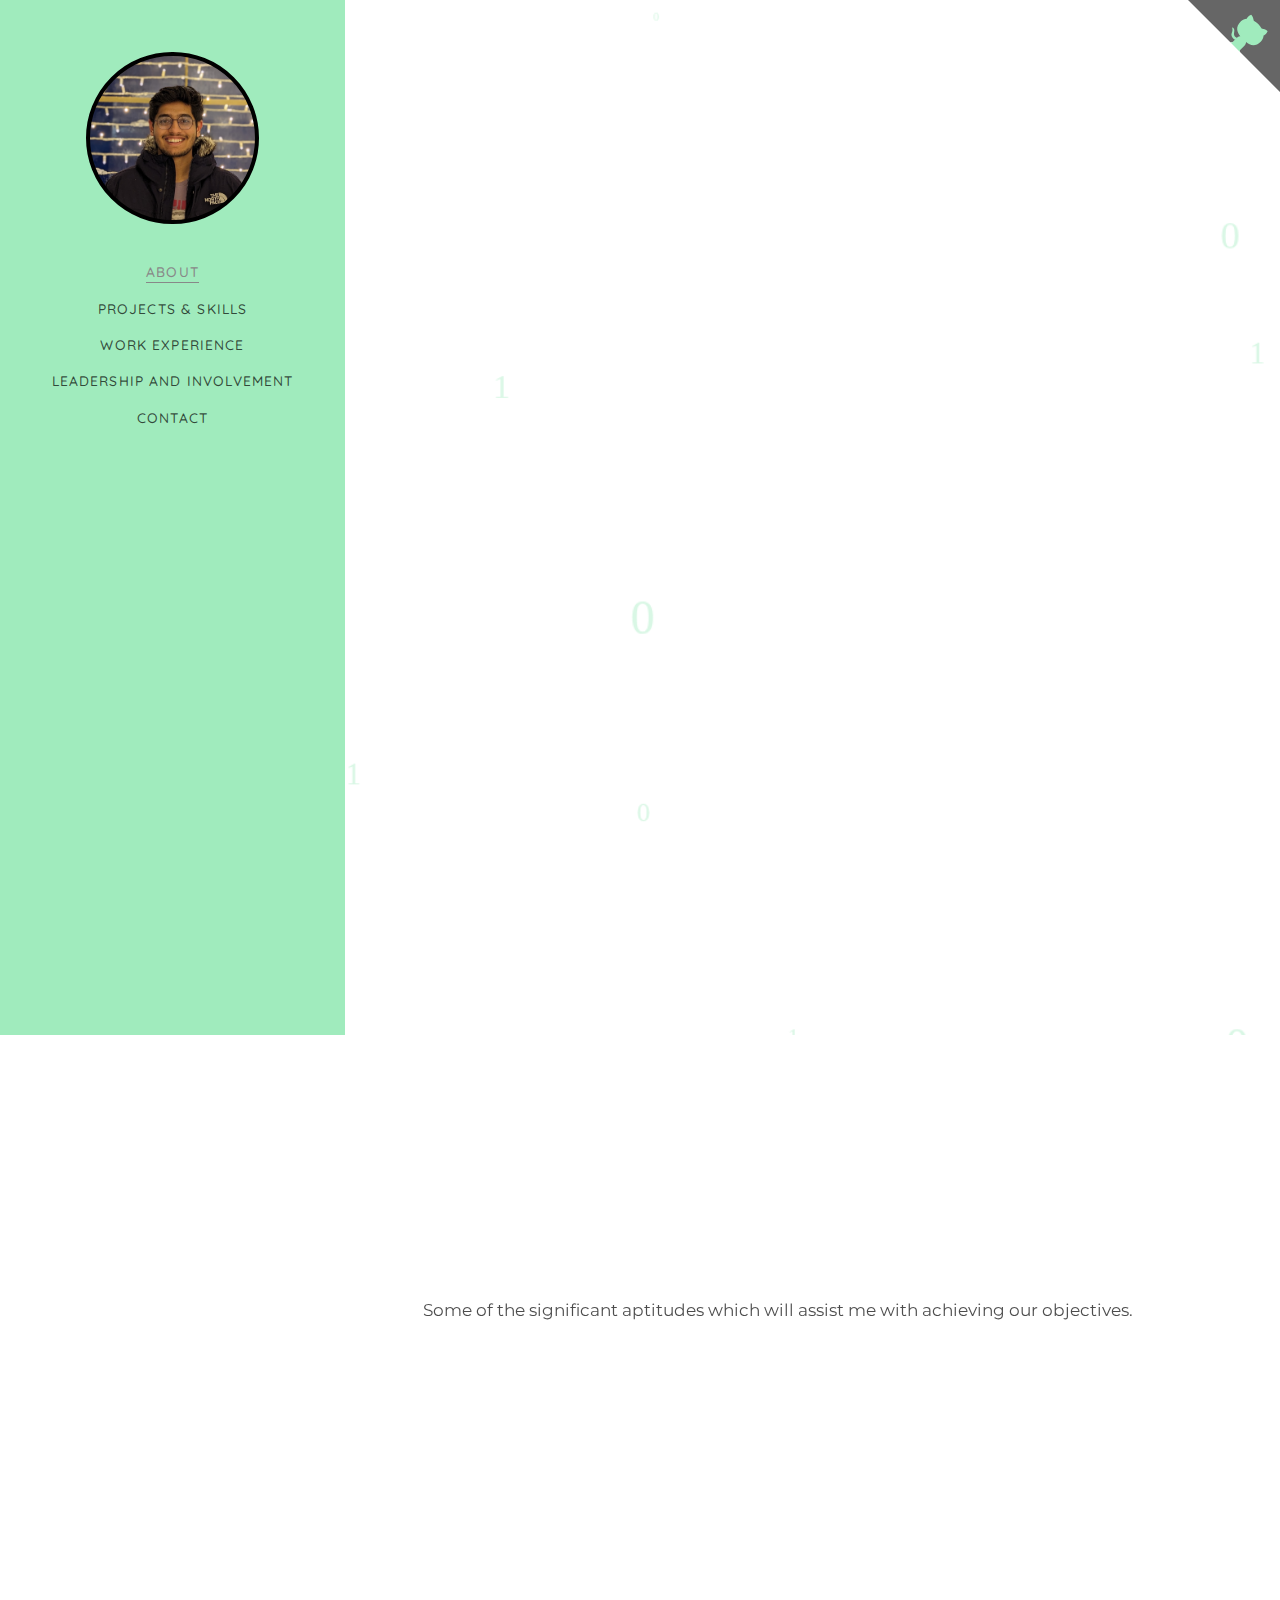
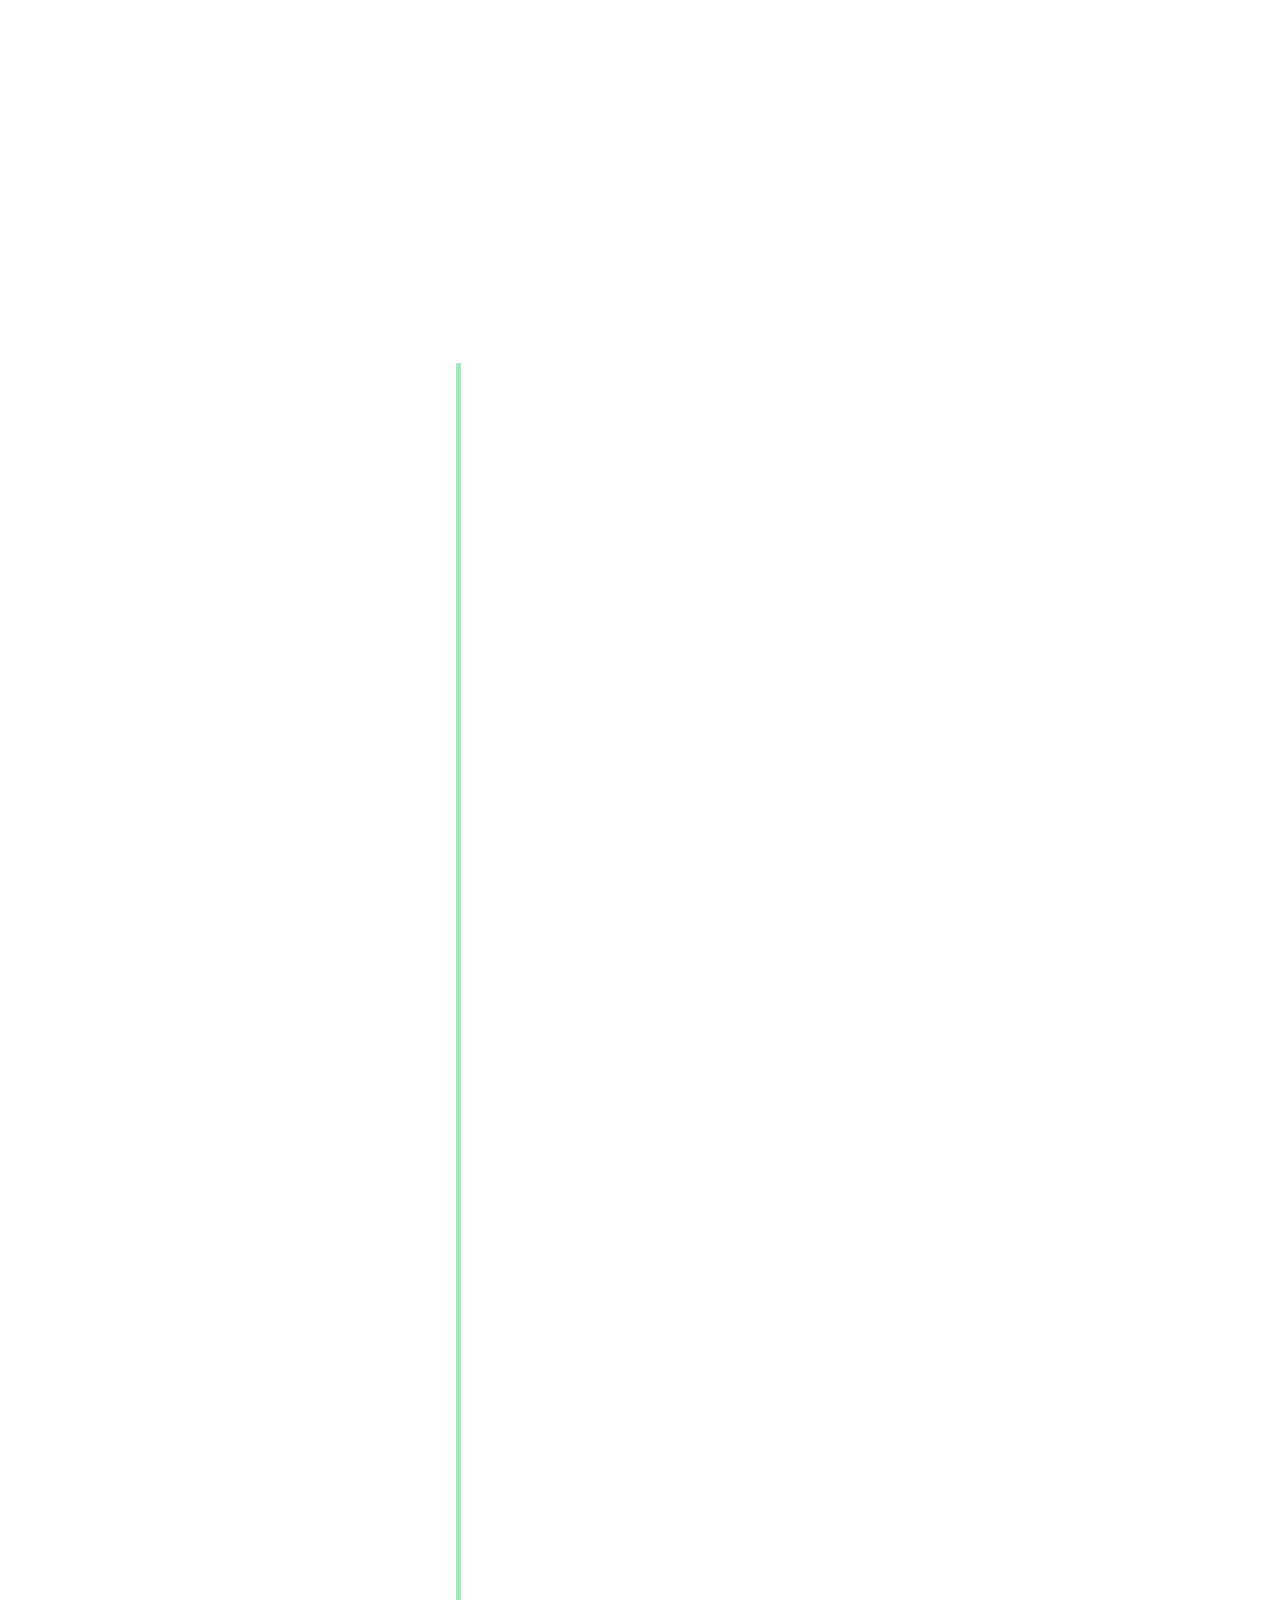
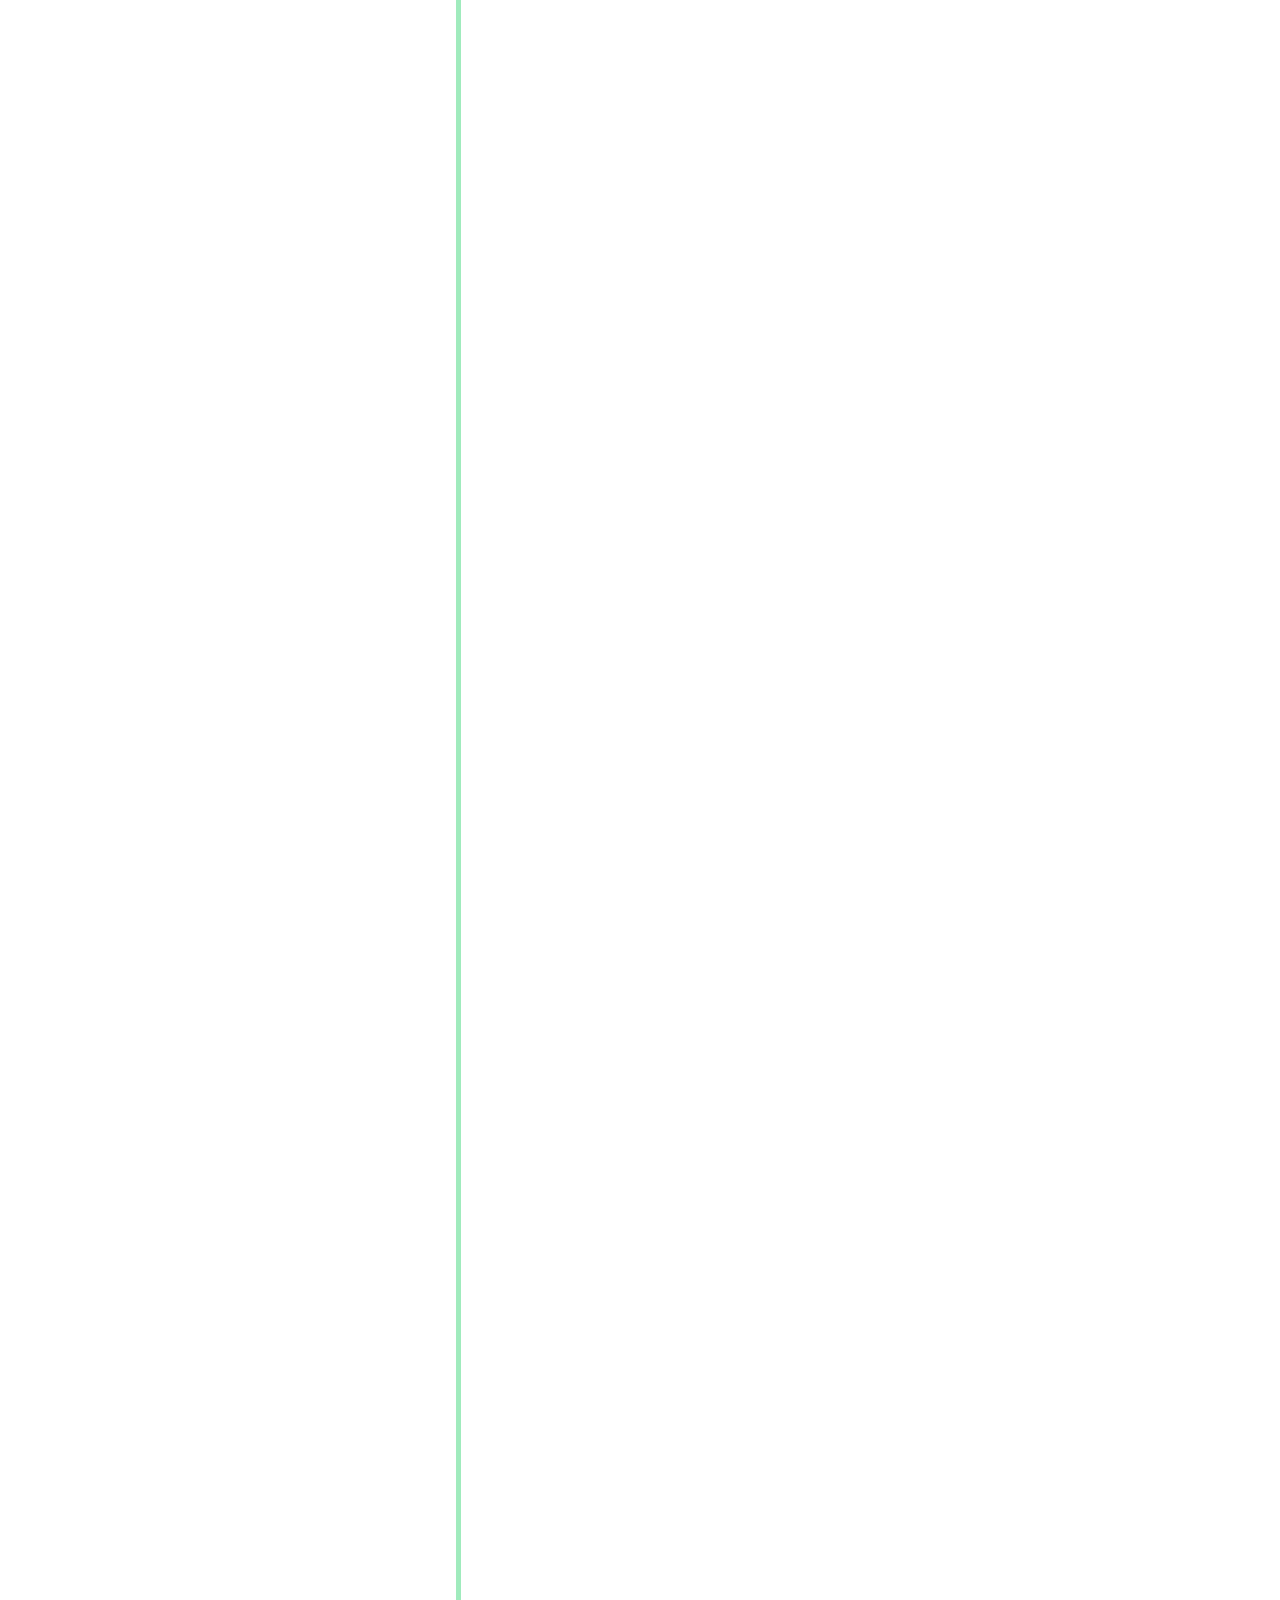
<file: index.html>
<!DOCTYPE HTML>
<html>

<head>
    <meta charset="utf-8">
    <meta http-equiv="X-UA-Compatible" content="IE=edge">
    <title>Akshit R Desai - Portfolio Webpage</title>
    <meta name="viewport" content="width=device-width, initial-scale=1">
    <meta name="description" content="Portfolio webpage of Akshit R Desai" />
    <meta name="keywords"
        content="portfolio,website,personal website,github,projects,computer science and engineering" />
    <meta name="author" content="Akshit R Desai" />
    <!--Social Media icons-->
    <link rel="stylesheet" href="https://cdnjs.cloudflare.com/ajax/libs/font-awesome/4.7.0/css/font-awesome.min.css">
    <!-- Place favicon.ico and apple-touch-icon.png in the root directory -->
    <link rel="icon" type="image/png" href="logo.png">
    <link href="https://fonts.googleapis.com/css?family=Quicksand:300,400,500,700" rel="stylesheet">
    <link href="https://fonts.googleapis.com/css?family=Playfair+Display:400,400i,700" rel="stylesheet">
    <link href="https://fonts.googleapis.com/css?family=Montserrat|Open+Sans|Raleway&display=swap" rel="stylesheet">
    <link href="https://fonts.googleapis.com/css?family=Montserrat&display=swap" rel="stylesheet">
    <!-- Animate.css -->
    <link rel="stylesheet" href="css/animate.css">
    <!-- Bootstrap  -->
    <link rel="stylesheet" href="css/bootstrap.css">
    <!-- Flexslider  -->
    <link rel="stylesheet" href="css/flexslider.css">
    <!-- Flaticons  -->
    <link rel="stylesheet" href="fonts/flaticon/font/flaticon.css">
    <!-- Theme style  -->
    <link rel="stylesheet" href="css/style.css">
    <!-- Modernizr JS -->
    <script src="js/modernizr-2.6.2.min.js"></script>
</head>

<body>
    <canvas id="canvas"></canvas>
    <div id="colorlib-page">
        <div class="container-wrap">
            <a href="#" class="js-colorlib-nav-toggle colorlib-nav-toggle" data-toggle="collapse" data-target="#navbar"
                aria-expanded="false" aria-controls="navbar"><i></i></a>
            <!-- Side bar -->
            <aside id="colorlib-aside" role="complementary" class="border js-fullheight">
                <div class="text-center">
                    <div class="author-img" style="background-image: url(images/Akshit.jpg);"></div>
                    <!-- <h1 id="colorlib-logo"><a href="index.html">Akshit Desai</a></h1> -->
                </div>
                <nav id="colorlib-main-menu" role="navigation" class="navbar">
                    <div id="navbar" class="collapse">
                        <ul>
                            <li><a href="#" data-nav-section="about">About</a></li>
                            <li><a href="#" data-nav-section="skills">Projects & Skills</a></li>
                            <li><a href="#" data-nav-section="experience">Work Experience</a></li>
                            <li><a href="#" data-nav-section="leadership">Leadership and Involvement</a></li>
                            <li><a href="#" data-nav-section="contact">Contact</a></li>
                        </ul>
                    </div>
                </nav>
            </aside>
            <!-- Github ribbon -->
            <a href="https://github.com/akshitdesai/akshitdesai.github.io" target="_blank" class="github-corner"
                aria-label="View source on GitHub">
                <svg width="80" height="80" viewBox="0 0 250 250"
                    style="fill:#666666; color:#A0EBBD; position: absolute; top: 0; border: 0; right: 0;"
                    aria-hidden="true">
                    <path d="M0,0 L115,115 L130,115 L142,142 L250,250 L250,0 Z"></path>
                    <path
                        d="M128.3,109.0 C113.8,99.7 119.0,89.6 119.0,89.6 C122.0,82.7 120.5,78.6 120.5,78.6 C119.2,72.0 123.4,76.3 123.4,76.3 C127.3,80.9 125.5,87.3 125.5,87.3 C122.9,97.6 130.6,101.9 134.4,103.2"
                        fill="currentColor" style="transform-origin: 130px 106px;" class="octo-arm"></path>
                    <path
                        d="M115.0,115.0 C114.9,115.1 118.7,116.5 119.8,115.4 L133.7,101.6 C136.9,99.2 139.9,98.4 142.2,98.6 C133.8,88.0 127.5,74.4 143.8,58.0 C148.5,53.4 154.0,51.2 159.7,51.0 C160.3,49.4 163.2,43.6 171.4,40.1 C171.4,40.1 176.1,42.5 178.8,56.2 C183.1,58.6 187.2,61.8 190.9,65.4 C194.5,69.0 197.7,73.2 200.1,77.6 C213.8,80.2 216.3,84.9 216.3,84.9 C212.7,93.1 206.9,96.0 205.4,96.6 C205.1,102.4 203.0,107.8 198.3,112.5 C181.9,128.9 168.3,122.5 157.7,114.1 C157.9,116.9 156.7,120.9 152.7,124.9 L141.0,136.5 C139.8,137.7 141.6,141.9 141.8,141.8 Z"
                        fill="currentColor" class="octo-body"></path>
                </svg>
            </a>
            <style>
                .github-corner:hover .octo-arm {
                    animation: octocat-wave 560ms ease-in-out
                }

                @keyframes octocat-wave {

                    0%,
                    100% {
                        transform: rotate(0)
                    }

                    20%,
                    60% {
                        transform: rotate(-25deg)
                    }

                    40%,
                    80% {
                        transform: rotate(10deg)
                    }
                }

                @media (max-width:500px) {
                    .github-corner:hover .octo-arm {
                        animation: none
                    }

                    .github-corner .octo-arm {
                        animation: octocat-wave 560ms ease-in-out
                    }
                }
            </style>
            <!--  main page  -->
            <div id="colorlib-main">

                <!---------------About me<span style="color: #FACD69"></span> ---------------------->
                <section class="colorlib-about" data-section="about">
                    <div class="colorlib-narrow-content">
                        <div class="row">
                            <div class="col-md-12">
                                <div class="row row-bottom-padded-sm animate-box" data-animate-effect="fadeInLeft">
                                    <div class="col-md-12">
                                        <div class="about-desc">
                                            </br>
                                            <h1> <strong>Akshit R. Desai</strong> </h1>
                                            <strong>
                                                <p>
                                                    Software Engineer @Instaview.ai
                                                    <!--                                          <a href="https://amazon.com/" style="color: #00A36C;" target="_blank">@Instaview.ai</a>-->

                                                    | MACS <a
                                                        href="https://www.concordia.ca/ginacody/computer-science-software-eng/programs/computer-science/mapcompsc.html"
                                                        style="color: #00A36C;" target="_blank">@Concordia University,
                                                        Montreal</a>
                                                </p>
                                            </strong>
                                            <hr>
                                            <h1>I am
                                                <span style="color: #00A36C" class="txt-type" data-wait="500"
                                                    data-words='["an avid learner.", "a problem solver.", "a developer.", "a gamer."]'></span>
                                            </h1>
                                            <p>
                                                Hi there! Welcome to my portfolio page.</br></br>
                                                I am an enthusiastic developer who enjoys building awesome products and
                                                loves to get his hands on learning new tools and technologies.
                                                To gather new experiences and to develop new interests, I've worked on
                                                many projects in different tech-stacks.<br>
                                                Experienced in competitive programming and also got selected for ACM
                                                ICPC Kanpur regional-2019/20.
                                            </p>
                                        </div>
                                    </div>

                                </div>
                            </div>
                        </div>
                        <div class="row">
                            <div class="col-md-12 animate-box" data-animate-effect="fadeInLeft">
                                <div class="hire">
                                    <h3><span style="color: #000">Open to opportunities and challenges.</span></h3>
                                    <a href="AkshitRameshkumar_Desai_Resume.pdf" target="_blank" class="btn-hire"
                                        style="text-align: center;">Resume</a>
                                </div>
                            </div>
                        </div>
                    </div>
                </section>
                </br>

                <!------Skills---------------->
                <section class="colorlib-skills" data-section="skills">
                    <div class="colorlib-narrow-content">
                        <div class="row">
                            <div class="col-md-12">
                                <div class="row">
                                    <div class="col-md-3 animate-box" data-animate-effect="fadeInRight">
                                        <a href="cp.html">
                                            <div class="services color-1">
                                                <span class="icon2"><i class="fa fa-terminal"></i></span>
                                                <h3>Competitve Programming</h3>
                                            </div>
                                        </a>
                                    </div>
                                    <div class="col-md-3 animate-box" data-animate-effect="fadeInRight">
                                        <a href="projects.html">
                                            <div class="services color-1">
                                                <span class="icon2"><i class="fa fa-code"></i></span>
                                                <h3><br>Projects</h3>
                                            </div>
                                        </a>
                                    </div>
                                    <div class="col-md-3 animate-box" data-animate-effect="fadeInRight">
                                        <a href="android.html">
                                            <div class="services color-1">
                                                <span class="icon2"><i class="fa fa-android"></i></span>
                                                <h3>Android Projects</h3>
                                            </div>
                                        </a>
                                    </div>
                                    <div class="col-md-3 animate-box" data-animate-effect="fadeInRight">
                                        <a href="cert.html">
                                            <div class="services color-1 timeline-label">
                                                <span class="icon2"><i class="fa fa-user"></i></span>
                                                <h3><br>Certifications</h3>
                                            </div>
                                        </a>
                                    </div>
                                </div>
                            </div>
                        </div>
                    </div>
                    <div class="colorlib-narrow-content">
                        <div class="row">
                            <div class="col-md-6 col-md-offset-3 col-md-pull-3 animate-box"
                                data-animate-effect="fadeInLeft">
                                <div class="about-desc">
                                    <h1>Skills</h1>
                                    <hr>
                                </div>
                            </div>
                        </div>
                        <p>Some of the significant aptitudes which will assist me with achieving our objectives.</p>
                        <div class="row">
                            <div class="col-md-6 animate-box" data-animate-effect="fadeInRight">
                                <div class="progress-wrap">
                                    <h3 style="font-weight: 500;">DS & Algorithms</h3>
                                    <div class="progress">
                                        <div class="progress-bar color-6" role="progressbar" aria-valuenow="80"
                                            aria-valuemin="0" aria-valuemax="100" style="width:80%">
                                            <span>80%</span>
                                        </div>
                                    </div>
                                </div>
                            </div>
                            <div class="col-md-6 animate-box" data-animate-effect="fadeInRight">
                                <div class="progress-wrap">
                                    <h3 style="font-weight: 500;">Golang</h3>
                                    <div class="progress">
                                        <div class="progress-bar color-3" role="progressbar" aria-valuenow="30"
                                            aria-valuemin="0" aria-valuemax="100" style="width:80%">
                                            <span>80%</span>
                                        </div>
                                    </div>
                                </div>
                            </div>
                            <div class="col-md-6 animate-box" data-animate-effect="fadeInLeft">
                                <div class="progress-wrap">
                                    <h3 style="font-weight: 500;">C-C++</h3>
                                    <div class="progress">
                                        <div class="progress-bar color-2" role="progressbar" aria-valuenow="80"
                                            aria-valuemin="0" aria-valuemax="100" style="width:70%">
                                            <span>70%</span>
                                        </div>
                                    </div>
                                </div>
                            </div>
                            <div class="col-md-6 animate-box" data-animate-effect="fadeInLeft">
                                <div class="progress-wrap">
                                    <h3 style="font-weight: 500;">Python-Django-Flask</h3>
                                    <div class="progress">
                                        <div class="progress-bar color-1" role="progressbar" aria-valuenow="40"
                                            aria-valuemin="0" aria-valuemax="100" style="width:70%">
                                            <span>70%</span>
                                        </div>
                                    </div>
                                </div>
                            </div>
                            <div class="col-md-6 animate-box" data-animate-effect="fadeInRight">
                                <div class="progress-wrap">
                                    <h3 style="font-weight: 500;">Java</h3>
                                    <div class="progress">
                                        <div class="progress-bar color-5" role="progressbar" aria-valuenow="60"
                                            aria-valuemin="0" aria-valuemax="100" style="width:60%">
                                            <span>60%</span>
                                        </div>
                                    </div>
                                </div>
                            </div>
                            <div class="col-md-6 animate-box" data-animate-effect="fadeInleft">
                                <div class="progress-wrap">
                                    <h3 style="font-weight: 500;">SQL (MySQL, PostgreSQL)</h3>
                                    <div class="progress">
                                        <div class="progress-bar color-4" role="progressbar" aria-valuenow="50"
                                            aria-valuemin="0" aria-valuemax="100" style="width:70%">
                                            <span>70%</span>
                                        </div>
                                    </div>
                                </div>
                            </div>
                            <div class="col-md-6 animate-box" data-animate-effect="fadeInRight">
                                <div class="progress-wrap">
                                    <h3 style="font-weight: 500;">NoSQL (Mongo, Redis, Cassandra)</h3>
                                    <div class="progress">
                                        <div class="progress-bar color-3" role="progressbar" aria-valuenow="70"
                                            aria-valuemin="0" aria-valuemax="100" style="width:70%">
                                            <span>70%</span>
                                        </div>
                                    </div>
                                </div>
                            </div>
                            <div class="col-md-6 animate-box" data-animate-effect="fadeInLeft">
                                <div class="progress-wrap">
                                    <h3 style="font-weight: 500;">DevOps(Docker, Kubernetes)</h3>
                                    <div class="progress">
                                        <div class="progress-bar color-2" role="progressbar" aria-valuenow="70"
                                            aria-valuemin="0" aria-valuemax="100" style="width:60%">
                                            <span>60%</span>
                                        </div>
                                    </div>
                                </div>
                            </div>
                        </div>
                    </div>
                </section>
                </br>

                <!-- Work Experience   -->
                <section class="colorlib-experience" data-section="experience">
                    <div class="colorlib-narrow-content">
                        <div class="row">
                            <div class="col-md-6 col-md-offset-3 col-md-pull-3 animate-box"
                                data-animate-effect="fadeInLeft">
                                <div class="about-desc">
                                    <h1>Work Experience</h1>
                                    <hr>
                                </div>
                            </div>
                        </div>
                        <div class="row">
                            <div class="col-md-12">
                                <div class="timeline-centered">
                                    <article class="timeline-entry animate-box" data-animate-effect="fadeInRight">
                                        <div class="timeline-entry-inner">
                                            <div class="timeline-icon color-3">
                                                <img src="images/amazon.png" height="28">
                                            </div>
                                            <div class="timeline-label">
                                                <h2>
                                                    <a href="https://amazon.com/" target="_blank">Amazon</a>
                                                    <span style="color:black"> Vancouver, Canada</span>
                                                </h2>
                                                <p>
                                                    <strong>
                                                        <a>Software Dev. Engineer - I</a>
                                                        <span style="color:black"> (May 2024 - Present)</span>
                                                        <br>
                                                        <a>Software Dev. Engineer Intern</a>
                                                        <span style="color:black"> (May 2023 - Aug 2023)</span>
                                                    </strong>
                                                    <br>
                                                    <strong>
                                                        (Typescript, AWS, Scala, Ruby, Datapath)
                                                    </strong>
                                                    <br>
                                                    <br><strong>- </strong> Engaged in daily stand-ups, updating on
                                                    project progress, discussing challenges, and collaborating with
                                                    senior
                                                    developers to gather requirements and contribute to design
                                                    processes.
                                                    <br><strong>- </strong> Implemented data pipeline to dump data into
                                                    S3 Bucket using automated cradle jobs, and its job-profiles.
                                                    And, injected data to DynamoDB using AWS CDK(Typescript) to create
                                                    automated resources(GlueJobs,
                                                    DynamoDB etc)
                                                    <br><strong>- </strong> Created new API views using
                                                    Datapath(Amazon’s Declarative Language) and service APIs using Scala
                                                    (Coral framework),
                                                    enabling approximately 15 teams at Amazon
                                                    to seamlessly integrate with the service.
                                                    <br><strong>- </strong> Improved observability by adding alarms
                                                    using an internal Lpt framework (Ruby) and metrics for new and
                                                    existing APIs.
                                                </p>
                                            </div>
                                        </div>
                                    </article>
                                    <article class="timeline-entry animate-box" data-animate-effect="fadeInRight">
                                        <div class="timeline-entry-inner">
                                            <div class="timeline-icon color-10">
                                                <img src="images/instaview.jpeg" height="28">
                                            </div>
                                            <div class="timeline-label">
                                                <h2>
                                                    <a href="https://instaview.ai/" target="_blank">Instaview.ai</a>
                                                    <span style="color:black"></span>
                                                </h2>
                                                <p>
                                                    <strong>
                                                        <a>Software Engineer - Contract</a>
                                                        <span style="color:black"> (Aug 2023 - May 2024) | Remote,
                                                            Canada</span>
                                                    </strong>
                                                    <br>
                                                    <strong>
                                                        (Golang(Gin), DDD, RabbitMQ, AWS, Backblaze, MQTT)
                                                    </strong>
                                                    <br>
                                                    <br><strong>- </strong> Developed backend services with more than 50
                                                    APIs from scratch with domain-driven architecture in Go.
                                                    <br><strong>- </strong> Designed complex workflows connecting IoT
                                                    devices with the system and integrated AWS IoT components such as
                                                    things, things shadow, certificates, life-cycle events and other
                                                    communications through MQTT.
                                                    <br><strong>- </strong> Helped to AI team setting up kubeflow with
                                                    Custom RBAC on the local server.
                                                    <br><strong>- </strong> Engineered a comprehensive wrapper library
                                                    for internal use, simplifying AMQP for RabbitMQ, AWS, Backblaze,
                                                    MQTT, middlewares, validators, and push notification clients(i.e.,
                                                    APNS, FCM, and Pushy) across microservices.
                                                </p>
                                            </div>
                                        </div>
                                    </article>
                                    <article class="timeline-entry animate-box" data-animate-effect="fadeInRight">
                                        <div class="timeline-entry-inner">
                                            <div class="timeline-icon color-9">
                                                <img src="images/kamivision.png" height="28">
                                            </div>
                                            <div class="timeline-label">
                                                <h2>
                                                    <a href="https://kamivision.com/" target="_blank">Kamivision</a>
                                                    <span style="color:black"></span>
                                                </h2>
                                                <p>
                                                    <strong>
                                                        <a>Software Engineer - Contract</a>
                                                        <span style="color:black"> (Apr 2022 - May 2023) | Remote,
                                                            Canada</span>
                                                    </strong>
                                                    <br>
                                                    <strong>
                                                        (Golang(Gin), TDD, Kubeflow)
                                                    </strong>
                                                    <br>
                                                    <br><strong>- </strong> Developed and fixed different APIs for core
                                                    back-end services in Golang.
                                                    Enforced pagination and reduced latency for core APIs by 50%.
                                                    <br><strong>- </strong> Programmed CLI tool for AI team to get
                                                    videos from kinesis video streams for analyzing and training AI
                                                    models,
                                                    automating manual efforts of 2 days, and optimized further with go
                                                    routines.
                                                    <br><strong>- </strong> Helped to AI team setting up kubeflow with
                                                    Custom RBAC on the local server.
                                                    <br><strong>- </strong> Revamped Unit-testing and CI pipeline in
                                                    major back-end services.
                                                    Educated team with Unit-testing & integration testing, reducing
                                                    number of production failures and bugs by 50%.
                                                </p>
                                            </div>
                                        </div>
                                    </article>
                                    <article class="timeline-entry animate-box" data-animate-effect="fadeInRight">
                                        <div class="timeline-entry-inner">
                                            <div class="timeline-icon color-7">
                                                <img src="images/zopsmart.png" height="29">
                                            </div>
                                            <div class="timeline-label">
                                                <h2>
                                                    <a href="https://zopsmart.com/" target="_blank">ZopSmart</a>
                                                    <span style="color:black">Banglore, India</span>
                                                </h2>
                                                <p>
                                                    <strong>
                                                        <a>Software Engineer </a>
                                                        <span style="color:black">(June 2021 - Apr 2022)</span>
                                                        <br>
                                                        <a>Software Engineer Intern </a>
                                                        <span style="color:black">(Feb 2021 - May 2021)</span>
                                                    </strong>
                                                    <br>
                                                    <strong>
                                                        (Golang, Kafka, DevOps, TDD, Data Engineering)
                                                    </strong>
                                                    <br>
                                                    <br><strong>- </strong> Architected and optimized Golang-based ETL
                                                    pipelines for kroger.com, US, and its subsidiaries,
                                                    achieving seamless migration, synchronization, and merging of user
                                                    data; handling daily traffic of 9 million users and ensuring
                                                    uninterrupted data flow.
                                                    <br><strong>- </strong> Introduced & engineered distributed locking
                                                    mechanism, Data fix Scripts, DB-retry features, resolving data
                                                    discrepancy errors;
                                                    Automated Bulk data migration using shell scripts, reducing 8 hours
                                                    of manual efforts.
                                                    <br><strong>- </strong> Maintained and setup deployment pipelines on
                                                    harness from scratch; Stimulated monitoring process by adding
                                                    Grafana and Dynatrace tools for data visualization.
                                                    <!--                                          <br><strong>- </strong> Maintained and setup deployment pipelines on harness from scratch; Stimulated monitoring process by adding Grafana and Dynatrace tools for data visualization.-->
                                                </p>
                                            </div>
                                        </div>
                                    </article>
                                    <article class="timeline-entry animate-box" data-animate-effect="fadeInRight">
                                        <div class="timeline-entry-inner">
                                            <div class="timeline-icon color-6">
                                                <!-- <i class="fa fa-code"></i> -->
                                                <img src="images/cerebulb.png" height="30">
                                            </div>
                                            <div class="timeline-label">
                                                <h2>
                                                    <a href="https://www.cerebulb.com/" target="_blank">CEREBULB</a>
                                                    <span style="color:black">Gandhinagar, India</span>
                                                </h2>
                                                <p>
                                                    <strong>
                                                        <a>Software Developer Intern</a>
                                                        <span style="color:black">(Jul 2020 - Oct 2020)</span>
                                                    </strong>
                                                    <br>
                                                    <strong>
                                                        (Python, Django, Flask, eel, PostgreSQL, code optimization)
                                                    </strong>
                                                    <br>
                                                    <br><strong>License Portal</strong> - Build Rest-API service for the
                                                    software licensing portal. <br> - API includes User authentication,
                                                    Dynamic Product & License creation, Update & check license validaty.
                                                    (Flask, PostgreSQL, pyAesCrypt)
                                                    <br><strong>WITS Connect</strong> - Worked on building a Desktop
                                                    application for smooth and lossless data transmission between WITS
                                                    and OPC server in drilling machinery using TCP/IP and Serial
                                                    communication. (Eel, PostgreSQL, opcua)
                                                </p>
                                            </div>
                                        </div>
                                    </article>
                                    <!--                              <article class="timeline-entry animate-box" data-animate-effect="fadeInRight">-->
                                    <!--                                 <div class="timeline-entry-inner">-->
                                    <!--                                    <div class="timeline-icon color-7">-->
                                    <!--                                       &lt;!&ndash; <i class="fa fa-code"></i> &ndash;&gt;-->
                                    <!--                                       <img src="images/criodo.png" height="30">-->
                                    <!--                                    </div>-->
                                    <!--                                    <div class="timeline-label">-->
                                    <!--                                       <h2>-->
                                    <!--                                          <a href="https://crio.do/welcome/" target="_blank">Crio.do</a>-->
                                    <!--                                       </h2>-->
                                    <!--                                       <p>-->
                                    <!--                                          <strong>-->
                                    <!--                                             <a href="https://criodo.github.io/Crio-Launch-Feb-2020-akshitdesai2000/" target="_blank">Student Developer</a>-->
                                    <!--                                             <span style="color:black">(Feb 2020 - Apr 2020)</span>-->
                                    <!--                                          </strong>-->
                                    <!--                                          <br>-->
                                    <!--                                          <strong>-->
                                    <!--                                                Merit-based applied learning program.<br>(Linux, OS & Networking, Java, Gradle)-->
                                    <!--                                          </strong>-->
                                    <!--                                          -->
                                    <!--                                          <br><br><strong>QBox</strong> - File sharing tool using FTP (It is a customized version of the popularly available VSFTPD server, Developed tools to automatically analyze performance and functionality issues in different versions of QBox).-->
                                    <!--                                          <br><strong>QMoney </strong>- Personal stock portfolio analysis-->
                                    <!--                                       </p>-->
                                    <!--                                    </div>-->
                                    <!--                                 </div>-->
                                    <!--                              </article>-->
                                    <article class="timeline-entry animate-box" data-animate-effect="fadeInRight">
                                        <div class="timeline-entry-inner">
                                            <div class="timeline-icon color-8">
                                                <!-- <i class="fa fa-globe"></i> -->
                                                <img src="images/opengenus.png" height="28">
                                            </div>
                                            <div class="timeline-label">
                                                <h2>
                                                    <a href="http://www.opengenus.org/" target="_blank">OpenGenus
                                                        Foundation</a>
                                                </h2>
                                                <p>
                                                    <strong>
                                                        <a href="https://iq.opengenus.org/author/akshitdesai/"
                                                            target="_blank">Open Source Contributor</a>
                                                        <span style="color:black">(March 2019 - May 2019)</span>
                                                    </strong>
                                                    <br>
                                                    <strong>Wrote content about Algo & DS and raised issues and reviewed
                                                        code.</strong>
                                                    <br>
                                                    <br>Contributed to Open source project
                                                    <a href="https://github.com/OpenGenus/cosmos"
                                                        target="_blank">cosmos</a>
                                                    during GirlScript Summer of Code.
                                                </p>
                                            </div>
                                        </div>
                                    </article>
                                    <article class="timeline-entry begin animate-box"
                                        data-animate-effect="fadeInBottom">
                                        <div class="timeline-entry-inner">
                                            <div class="timeline-icon color-none">
                                            </div>
                                        </div>
                                    </article>
                                </div>
                            </div>
                        </div>
                    </div>
                </section>

                <!-- Leadership -->
                <section class="colorlib-experience" data-section="leadership">
                    <div class="colorlib-narrow-content">
                        <div class="row">
                            <div class="col-md-6 col-md-offset-3 col-md-pull-3 animate-box"
                                data-animate-effect="fadeInLeft">
                                <div class="about-desc">
                                    <h1>Leadership</h1>
                                    <hr>
                                </div>
                            </div>
                        </div>
                        <div class="row">
                            <div class="col-md-12">
                                <div class="timeline-centered">
                                    <article class="timeline-entry animate-box" data-animate-effect="fadeInRight">
                                        <div class="timeline-entry-inner">
                                            <div class="timeline-icon color-5">
                                                <!-- <i class="fa fa-user"></i> -->
                                                <img src="images/csi.png" height="40">
                                            </div>
                                            <div class="timeline-label">
                                                <h2>
                                                    <a href="https://www.linkedin.com/company/csi-student-branch-gcet/"
                                                        target="_blank">Computer Society of India, GCET Student
                                                        Branch</a>
                                                </h2>
                                                <p>
                                                    <strong>
                                                        <a style="color:#2c98f0">Mentor</a>
                                                        <span style="color:black;">(Jun 2020 - Jun 2021)</span>
                                                    </strong>
                                                    <br> Mentoring and overseeing the junior Core team of CSI-SB-GCET.
                                                </p>
                                                <p>
                                                    <strong>
                                                        <a style="color:#2c98f0">TechLead and Developer</a>
                                                        <span style="color:black;">(Jul 2019 - Jun 2020)</span>
                                                    </strong>
                                                    <br> Coordinated and organized various coding, technical events and
                                                    conducted SIG’s.
                                                    <br> Also, Designed and Managed Website for CSI-SB-GCET.
                                                </p>
                                            </div>
                                        </div>
                                    </article>
                                    <article class="timeline-entry animate-box" data-animate-effect="fadeInRight">
                                        <div class="timeline-entry-inner">
                                            <div class="timeline-icon color-5">
                                                <!-- <i class="fa fa-user"></i> -->
                                                <img src="images/gcc.png" height="40">
                                            </div>
                                            <div class="timeline-label">
                                                <h2>
                                                    <a href="https://www.codechef.com/campus_chapter/CodeChef_GCET_Chapter"
                                                        target="_blank">GCET CodeChef Chapter</a>
                                                </h2>
                                                <p>
                                                    <strong>
                                                        <a style="color:#2c98f0">President</a>
                                                        <span style="color:black;">(May 2019 - Jun 2021)</span>
                                                    </strong>
                                                    <br> Building a robust Competitive Programming culture on campus and
                                                    helping students become better problem solvers fostering learning
                                                    and professional development.
                                                </p>
                                                <p>
                                                    <strong>
                                                        <a style="color:#2c98f0">Campus Representative</a>
                                                        <span style="color:black;">(March 2019 - May 2020)</span>
                                                    </strong>
                                                    <br> Actively nurtured programing culture on campus by conducting
                                                    technical sessions on DSA,C++ STL and Java collections etc., for
                                                    competitive programming.
                                                </p>
                                            </div>
                                        </div>
                                    </article>
                                    <article class="timeline-entry begin animate-box"
                                        data-animate-effect="fadeInBottom">
                                        <div class="timeline-entry-inner">
                                            <div class="timeline-icon color-none">
                                            </div>
                                        </div>
                                    </article>
                                </div>
                            </div>
                        </div>
                    </div>
                </section>

                <!--------Contact---------->
                <section class="colorlib-contact" data-section="contact">
                    <div class="colorlib-narrow-content">
                        <div class="row">
                            <div class="col-md-12">
                                <div class="row row-bottom-padded-sm animate-box" data-animate-effect="fadeInLeft">
                                    <div class="about-desc">
                                        <h1>Contact</h1>
                                        <hr>
                                    </div>
                                    <p>
                                        On the off chance that you might want to connect with me, be it for instigating
                                        innovation, business, or to simply say hello, don't hesitate to send me an email
                                        at
                                        <strong>
                                            <a href="mailto: akshit.r.desai@gmail.com">akshit.r.desai@gmail.com</a>
                                        </strong>
                                    </p>
                                    <p>Visit my blogs
                                        <strong>
                                            <a href="https://medium.com/@akshitdesai" target="_blank">here.</a>
                                        </strong>
                                    </p>
                                    <p>Tune with some awsome memes IG:-
                                        <Strong>
                                            <a href="https://www.instagram.com/int__eligence/" target="_blank">
                                                @Int__eligence;</a>
                                        </Strong>
                                    </p>
                                </div>
                            </div>
                        </div>
                    </div>
                </section>
                <!------------Footer------------>
                <section class="colorlib-footer" data-section="footer">
                    <div class="colorlib-narrow-content">
                        <div class="row">
                            <div class="col-md-12">
                                <div class="row row-bottom-padded-sm animate-box" data-animate-effect="fadeInLeft">
                                    <div class="hire">
                                        <div align=center>
                                            <!-- <link href="https://fonts.googleapis.com/css?family=Cookie" rel="stylesheet">
                                    <a class="bmc-button" target="_blank" href="https://www.buymeacoffee.com/akshitdesai"><img src="https://bmc-cdn.nyc3.digitaloceanspaces.com/BMC-button-images/BMC-btn-logo.svg" alt="Buy me a coffee"><span style="margin-left:5px">Buy me a coffee</span></a>
                                    <br><br> -->
                                            <p style="font-size: 30px; margin-bottom: 10px;">
                                                <a href="https://github.com/akshitdesai" target="_blank"
                                                    style="text-decoration:none">
                                                    <img src="images/github.png" alt="github" height="50" width="50">
                                                </a>
                                                <a href="https://www.linkedin.com/in/akshitdesai/" target="_blank"
                                                    style="text-decoration:none">
                                                    <img src="images/linkedin.png" alt="linkedin" height="50"
                                                        width="50">
                                                </a>
                                                <a href="https://medium.com/@akshitdesai" target="_blank"
                                                    style="text-decoration:none">
                                                    <img src="images/medium.png" alt="medium" height="50" width="50">
                                                </a>
                                                <a href="https://www.instagram.com/akshitdesai_/" target="_blank"
                                                    style="text-decoration:none">
                                                    <img src="images/instagram.png" alt="instagram" height="50"
                                                        width="50">
                                                </a>
                                            </p>
                                            <!-- <p>
                                       <strong>
                                          Don't be a
                                             <span style="color:Red;">stranger,</span>
                                          Let's
                                             <span style="color:green;">Connect.</span>
                                       </strong>
                                    </p> -->
                                        </div>
                                        <p style="text-align: center; margin-bottom: -20px;">
                                            <strong>&copy; No Copyrights, feel free to use this template.
                                                <a href="https://github.com/vinaysomawat/vinaysomawat.github.io"
                                                    target="_blank">Source</a>
                                            </strong>
                                        </p>
                                    </div>
                                </div>
                            </div>
                        </div>
                    </div>
                </section>
            </div>
            <!-- end:colorlib-main -->
        </div>
        <!-- end:container-wrap -->
    </div>
    <!-- end:colorlib-page -->
    <!-- jQuery -->
    <script src="js/jquery.min.js"></script>
    <!-- jQuery Easing -->
    <script src="js/jquery.easing.1.3.js"></script>
    <!-- Bootstrap -->
    <script src="js/bootstrap.min.js"></script>
    <!-- Waypoints -->
    <script src="js/jquery.waypoints.min.js"></script>
    <!-- Flexslider -->
    <script src="js/jquery.flexslider-min.js"></script>
    <!-- Counters -->
    <script src="js/jquery.countTo.js"></script>
    <!-- MAIN JS -->
    <script src="js/main.js"></script>
    <!-- AnimationIntro JS -->
    <script src="js/intro.js"></script>
    <!-- canvas js -->
    <script src="js/canvas.js"></script>

    <!-- Google tag (gtag.js) -->
    <script async src="https://www.googletagmanager.com/gtag/js?id=G-ZJV1DT6KE3"></script>
    <script>
        window.dataLayer = window.dataLayer || [];
        function gtag() {dataLayer.push(arguments);}
        gtag('js', new Date());

        gtag('config', 'G-ZJV1DT6KE3');
    </script>
</body>

</html>
</file>
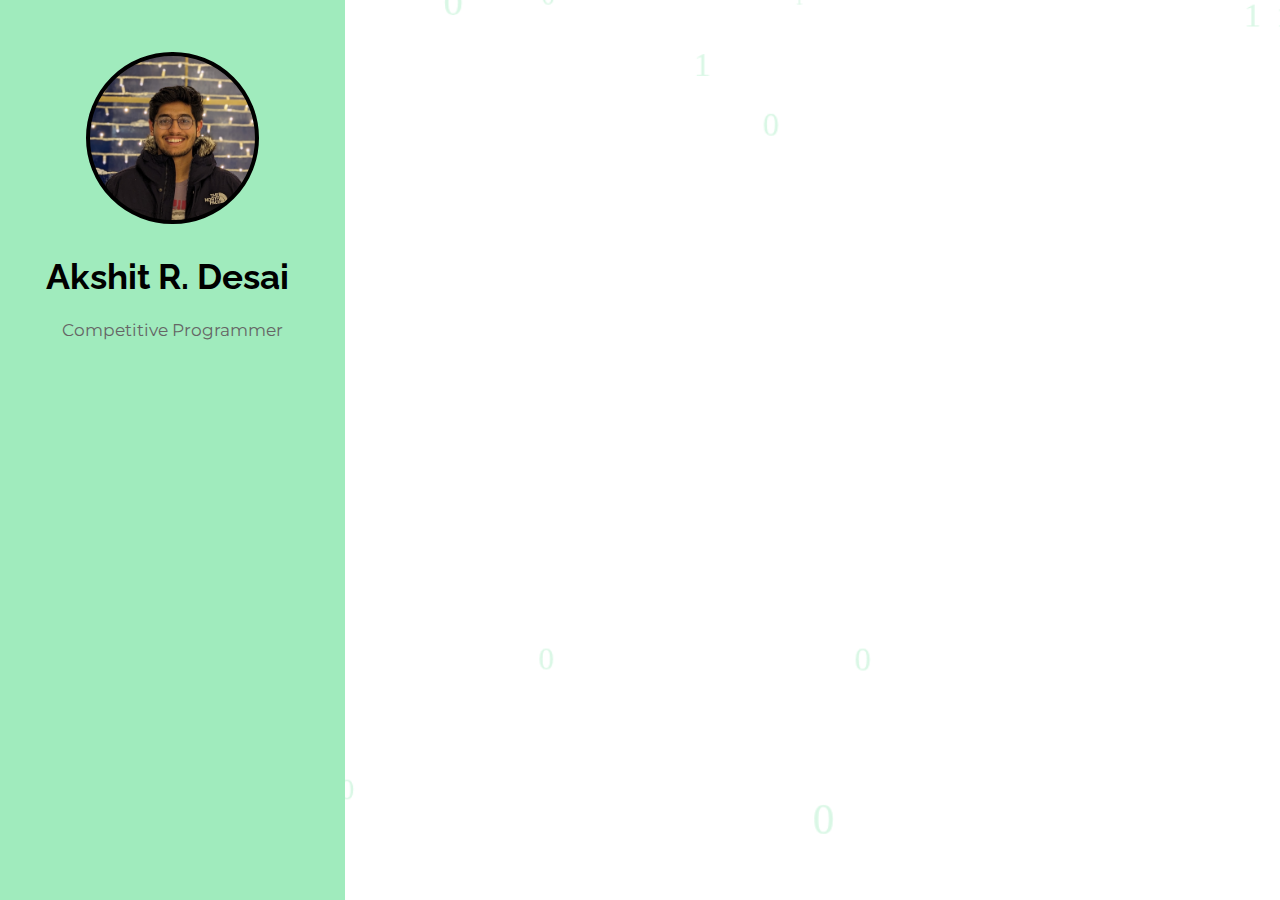
<file: cp.html>
<!DOCTYPE HTML>
<html>
   <head>
      <meta charset="utf-8">
      <meta http-equiv="X-UA-Compatible" content="IE=edge">
      <title>Akshit Desai - Competitive Programming</title>
      <meta name="viewport" content="width=device-width, initial-scale=1">
      <meta name="description" content="Portfolio webpage of Akshit Desai" />
      <meta name="keywords" content="portfolio,website,personal website,github,projects,computer science and engineering" />
      <meta name="author" content="Akshit Desai" />
      <!--Social Media icons--> 
      <link rel="stylesheet" href="https://cdnjs.cloudflare.com/ajax/libs/font-awesome/4.7.0/css/font-awesome.min.css">
      <!-- Place favicon.ico and apple-touch-icon.png in the root directory -->
      <link rel="icon" type="image/png" href="logo.png">
      <link href="https://fonts.googleapis.com/css?family=Quicksand:300,400,500,700" rel="stylesheet">
      <link href="https://fonts.googleapis.com/css?family=Playfair+Display:400,400i,700" rel="stylesheet">
      <link href="https://fonts.googleapis.com/css?family=Montserrat|Open+Sans|Raleway&display=swap" rel="stylesheet">
      <link href="https://fonts.googleapis.com/css?family=Montserrat&display=swap" rel="stylesheet">
      <!-- Animate.css -->
      <link rel="stylesheet" href="css/animate.css">
      <!-- Bootstrap  -->
      <link rel="stylesheet" href="css/bootstrap.css">
      <!-- Flexslider  -->
      <link rel="stylesheet" href="css/flexslider.css">
      <!-- Flaticons  -->
      <link rel="stylesheet" href="fonts/flaticon/font/flaticon.css">
      <!-- Theme style  -->
      <link rel="stylesheet" href="css/style.css">
      <!-- Modernizr JS -->
      <script src="js/modernizr-2.6.2.min.js"></script>
   </head>
   <body>
       <canvas id="canvas"></canvas>
      <div id="colorlib-page">
         <div class="container-wrap">
            <a href="#" class="js-colorlib-nav-toggle colorlib-nav-toggle" data-toggle="collapse" data-target="#navbar" aria-expanded="false" aria-controls="navbar"><i></i></a> 
            <!----Side bar---->
            <aside id="colorlib-aside" role="complementary" class="border js-fullheight">
               <div class="text-center">
                  <div class="author-img" style="background-image: url(images/Akshit.jpg);"></div>
                  <h1 id="colorlib-logo"><a href="index.html">Akshit R. Desai</a></h1>
                  <p style="color:#656565">Competitive Programmer<p>
               </div>
            </aside>
            <!----- main page--------->
            <div id="colorlib-main">
               <!------Skills---------------->
               <section class="colorlib-skills" data-section="skills">
                  <div class="colorlib-narrow-content">
                     <div class="row">
                        <div class="col-md-6 col-md-offset-3 col-md-pull-3 animate-box" data-animate-effect="fadeInLeft">
                           <h2>Profile Links</h2>
                           <hr>
                        </div>
                     </div>
                     <div class="row">
                        
                        <div class="col-md-6 animate-box" data-animate-effect="fadeInLeft">
                           <div class="progress-wrap">
                              <strong>
                                 <a href="https://www.codechef.com/users/akshitdesai" target="_blank">
                                    <p style="color:dimgrey">Codechef <span style="color: #9FE2BF"> (4⭐-1868)</span></p>
                                 </a>
                              </strong>
                           </div>
                        </div>

                        <div class="col-md-6 animate-box" data-animate-effect="fadeInRight">
                           <div class="progress-wrap">
                              <strong>
                                 <a href="https://codeforces.com/profile/akshitdesai" target="_blank">
                                    <p style="color:dimgrey">Codeforces <span style="color:#9FE2BF"> (specialist-1484)</span></p>
                                 </a>
                              </strong>
                           </div>
                        </div>
                        <div class="col-md-6 animate-box" data-animate-effect="fadeInLeft">
                           <div class="progress-wrap">
                              <strong>
                                 <a href="https://www.hackerearth.com/@akshit124" target="_blank">
                                    <p style="color:dimgrey">HackerEarth <span style="color:#9FE2BF"> (1524)</span></p>
                                 </a>
                              </strong>
                           </div>
                        </div>

                        <div class="col-md-6 animate-box" data-animate-effect="fadeInRight">
                           <div class="progress-wrap">
                              <strong>
                                 <a href="https://www.hackerrank.com/akshitdesai"target="_blank">
                                    <p style="color:dimgrey">HackerRank</p>
                                 </a>
                              </strong>
                           </div>
                        </div>
                        <div class="col-md-6 animate-box" data-animate-effect="fadeInLeft">
                           <div class="progress-wrap">
                              <strong>
                                 <a href="https://github.com/akshitdesai" target="_blank">
                                    <p style="color:dimgrey">GitHub</p>
                                 </a>
                              </strong>
                           </div>
                        </div>
                        <div class="col-md-6 animate-box" data-animate-effect="fadeInLeft">
                           <div class="progress-wrap">
                              <strong>
                                 <a href="https://leetcode.com/akshitdesai/" target="_blank">
                                    <p style="color:dimgrey">Leetcode</p>
                                 </a>
                              </strong>
                           </div>
                        </div>
                     </div>
                  </div>
               </section>
               <section class="colorlib-skills">
                  <div class="colorlib-narrow-content">
                     <div class="row">
                        <div class="col-md-6 col-md-offset-3 col-md-pull-3 animate-box" data-animate-effect="fadeInLeft">
                           <h2>Achivements</h2>
                           <hr>
                        </div>
                     </div>
                     <div class="col-md-12 animate-box " data-animate-effect="fadeInLeft" style="color:dimgrey">
                        <li><a href="https://icpc.global/ICPCID/SBJE73CZ8H6J" style="color:#9FE2BF"><strong>ACM ICPC (2019-20) </strong></a>– Selected for ACM ICPC Kanpur onsite regional.<br>(Secured <strong style="color:#9FE2BF"> 477th </strong> rank in online Round and <strong style="color:#9FE2BF"> 79th </strong>  in Kanpur region)</li>

                        <li><strong style="color:#9FE2BF">TCS Codevita Season-8</strong> - Ranked 439 in Round-1.</li>

                        <li>Top performer in<strong style="color:#9FE2BF"> PyJaipur Summer of Algorithm</strong> as a mantee. (July 2019 – Aug 2019)</li>

                        <li>Secured 1st rank in GCET in Discovery Challange Organized by <strong style="color:#9FE2BF">Scaler Academy.</strong></li>

                        <li>Solved more than <strong style="color:#9FE2BF"> 600 problems </strong> and participated in more than <strong style="color:#9FE2BF"> 70 online contests </strong> on various platforms.</li>

                     </div>
                  </div>
               </section>
            </div>
            <!-- end:colorlib-main -->
         </div>
         <!-- end:container-wrap -->
      </div>
      <!-- end:colorlib-page -->
      <!-- jQuery -->
      <script src="js/jquery.min.js"></script>
      <!-- jQuery Easing -->
      <script src="js/jquery.easing.1.3.js"></script>
      <!-- Bootstrap -->
      <script src="js/bootstrap.min.js"></script>
      <!-- Waypoints -->
      <script src="js/jquery.waypoints.min.js"></script>
      <!-- Flexslider -->
      <script src="js/jquery.flexslider-min.js"></script>
      <!-- Counters -->
      <script src="js/jquery.countTo.js"></script>
      <!-- MAIN JS -->
      <script src="js/main.js"></script>
       <!--canvas js-->
           <script src="js/canvas.js"></script>
   </body>
</html>
</file>
<file: fonts/flaticon/font/flaticon.css>
.flaticons-solid:before {
  font-family: "FlatIcons Solid";
  speak: none;
  font-style: normal;
  font-weight: normal;
  line-height: 1;
  -webkit-font-smoothing: antialiased; }
  
.flaticons-stroke:before {
  font-family: "FlatIcons Stroke";
  speak: none;
  font-style: normal;
  font-weight: normal;
  line-height: 1;
  -webkit-font-smoothing: antialiased; }

[class=^"flaticons-"].A1:before,
[class=^"flaticons-"].paperclip-2:before {
  content: "e000"; }

[class=^"flaticons-"].A2:before {
  content: "e001"; }

[class=^"flaticons-"].A3:before {
  content: "e002"; }

[class=^"flaticons-"].B1:before {
  content: "e003"; }

[class=^"flaticons-"].B2:before {
  content: "e004"; }

[class=^"flaticons-"].B3:before {
  content: "e005"; }

[class=^"flaticons-"].C1:before {
  content: "e006"; }

[class=^"flaticons-"].C2:before {
  content: "e007"; }

[class=^"flaticons-"].C3:before {
  content: "e008"; }
</file>
<file: css/style.css>
html {
    zoom: 115%;
}
@font-face {
    font-family: "icomoon";
    src: url("../fonts/icomoon/icomoon.eot?srf3rx");
    src:
        url("../fonts/icomoon/icomoon.eot?srf3rx#iefix")
            format("embedded-opentype"),
        url("../fonts/icomoon/icomoon.ttf?srf3rx") format("truetype"),
        url("../fonts/icomoon/icomoon.woff?srf3rx") format("woff"),
        url("../fonts/icomoon/icomoon.svg?srf3rx#icomoon") format("svg");
    font-weight: normal;
    font-style: normal;
}

/* =======================================================
*
* 	Template Style
*	Edit this section
*
* ======================================================= */
body {
    font-family: "Quicksand", Arial, sans-serif;
    font-weight: 400;
    font-size: 15px;
    line-height: 1.8;
    color: rgba(0, 0, 0, 0.7);
}
@media screen and (max-width: 992px) {
    body {
        font-size: 16px;
    }
    h2 {
        text-align: center;
    }
    canvas {
        position: fixed;
        top: 0;
        left: 0;
    }
}
canvas {
    position: fixed;
    top: 0;
    left: 0;
}

a {
    color: #2c98f0;
    -webkit-transition: 0.5s;
    -o-transition: 0.5s;
    transition: 0.5s;
}
a:hover,
a:active,
a:focus {
    color: #2c98f0;
    outline: none;
    text-decoration: none !important;
}

p {
    margin-bottom: 1.5em;
    font-family: "Montserrat", sans-serif;
}
x {
    margin-bottom: 1.5em;
    background-color: darkkhaki;
    color: black;
    backface-visibility: visible;
}

h1,
h4,
h5,
h6 {
    font-family: "Playfair Display", Georgia, serif;
    font-weight: 400;
    margin: 0 0 30px 0;
}

h2 {
    font-family: "Playfair Display", Georgia, serif;
    font-weight: 200;
    margin: 0 0 20px 0;
}
h3 {
    color: #000;
    font-family: "Playfair Display", Georgia, serif;
    font-weight: 200;
    margin: 0 0 30px 0;
}

figure {
    margin-bottom: 2.5em;
    float: left;
    width: 100%;
}
figure figcaption {
    font-size: 16px;
    width: 80%;
    margin: 20px auto 0px auto;
    color: #b3b3b3;
    font-style: italic;
    font-family: "Quicksand", Arial, sans-serif;
}
@media screen and (max-width: 480px) {
    figure figcaption {
        width: 100%;
    }
}

::-webkit-selection {
    background: #2c98f0;
}

::-moz-selection {
    background: #2c98f0;
}

::selection {
    background: #2c98f0;
}

#colorlib-page {
    width: 100%;
    overflow: hidden;
    position: relative;
}

#colorlib-aside {
    padding-top: 3em;
    padding-bottom: 1px;
    float: left;
    width: 300px;
    position: fixed;
    z-index: 1001;
    background-color: #a0ebbd;
    -webkit-transition: 0.5s;
    -o-transition: 0.5s;
    transition: 0.5s;
}
@media screen and (max-width: 768px) {
    #colorlib-aside {
        width: 300px;
        -moz-transform: translateX(-300px);
        -webkit-transform: translateX(-300px);
        -ms-transform: translateX(-300px);
        -o-transform: translateX(-300px);
        transform: translateX(-300px);
        padding-top: 4em;
        background-color: #a0ebbd;
        height: auto;
    }
}
#colorlib-aside .author-img {
    width: 150px;
    height: 150px;
    margin: 0 auto;
    margin-bottom: 30px;
    -webkit-border-radius: 50%;
    -moz-border-radius: 50%;
    -ms-border-radius: 50%;
    border-radius: 50%;
    border: 4px solid black;
}
#colorlib-aside h1 {
    color: #000;
    font-family: "Raleway", sans-serif;
}
#colorlib-aside .position {
    display: block;
    margin-bottom: 2em;
    font-size: 12px;
    text-transform: uppercase;
}
#colorlib-aside #colorlib-logo {
    text-align: right;
    font-weight: 700;
    font-size: 30px;
    margin-bottom: 0.5em;
    display: block;
    width: 100%;
}
#colorlib-aside #colorlib-logo a {
    display: block;
    text-align: center;
    color: #000;
    padding-right: 0.3em;
}
#colorlib-aside #colorlib-main-menu {
    display: block;
    width: 100%;
}
#colorlib-aside #colorlib-main-menu .collapse {
    display: block !important;
}
#colorlib-aside #colorlib-main-menu ul {
    text-align: center;
    margin: 0;
    padding: 0;
}
@media screen and (max-width: 768px) {
    #colorlib-aside #colorlib-main-menu ul {
        margin: 0 0 2em 0;
    }
}
#colorlib-aside #colorlib-main-menu ul li {
    margin: 0 0 10px 0;
    padding: 0;
    list-style: none;
    font-size: 12px;
    font-weight: 500;
    text-transform: uppercase;
    letter-spacing: 1px;
}
#colorlib-aside #colorlib-main-menu ul li a {
    color: rgba(0, 0, 0, 0.7);
    text-decoration: none;
    position: relative;
    padding: 10px 0;
    font-family: "Quicksand", Arial, sans-serif;
    -webkit-transition: 0.3s;
    -o-transition: 0.3s;
    transition: 0.3s;
}
#colorlib-aside #colorlib-main-menu ul li a:after {
    content: "";
    position: absolute;
    height: 1px;
    bottom: 7px;
    left: 0;
    right: 0;
    background-color: #888888;
    visibility: hidden;
    -webkit-transform: scaleX(0);
    -moz-transform: scaleX(0);
    -ms-transform: scaleX(0);
    -o-transform: scaleX(0);
    transform: scaleX(0);
    -webkit-transition: all 0.3s cubic-bezier(0.175, 0.885, 0.32, 1.275);
    -moz-transition: all 0.3s cubic-bezier(0.175, 0.885, 0.32, 1.275);
    -ms-transition: all 0.3s cubic-bezier(0.175, 0.885, 0.32, 1.275);
    -o-transition: all 0.3s cubic-bezier(0.175, 0.885, 0.32, 1.275);
    transition: all 0.3s cubic-bezier(0.175, 0.885, 0.32, 1.275);
}
#colorlib-aside #colorlib-main-menu ul li a:hover {
    text-decoration: none;
    color: #888888;
}
#colorlib-aside #colorlib-main-menu ul li a:hover:after {
    visibility: visible;
    -webkit-transform: scaleX(1);
    -moz-transform: scaleX(1);
    -ms-transform: scaleX(1);
    -o-transform: scaleX(1);
    transform: scaleX(1);
}
#colorlib-aside #colorlib-main-menu ul li.active a {
    color: #888888;
}
#colorlib-aside #colorlib-main-menu ul li.active a:after {
    visibility: visible;
    -webkit-transform: scaleX(1);
    -moz-transform: scaleX(1);
    -ms-transform: scaleX(1);
    -o-transform: scaleX(1);
    transform: scaleX(1);
}
#colorlib-aside .colorlib-footer {
    font-size: 20px;
    text-align: center;
    font-weight: 400;
    color: rgba(0, 0, 0, 0.5);
    padding: 0 20px;
    width: 100%;
}
@media screen and (max-width: 768px) {
    #colorlib-aside .colorlib-footer {
        position: fixed;
        height: auto;
    }
}
#colorlib-aside .colorlib-footer span {
    display: block;
}
#colorlib-aside .colorlib-footer ul {
    padding: 0 20px;
    margin: 0 0 10px 0;
}
#colorlib-aside .colorlib-footer ul li {
    padding: 0 20px;
    margin: 0 0 10px 0;
    display: inline;
    list-style: none;
}
#colorlib-aside .colorlib-footer h3 {
    font-family: inherit;
    padding: 4px;
}
#colorlib-aside .colorlib-footer h3 a {
    color: #ff722c;
    font-size: 18px;
}
#rcorners2 {
    border-radius: 15px;
    background: black;
    padding: 20px;
    width: 50%;
    height: 40px;
}
#colorlib-aside .colorlib-footer ul li a {
    color: rgba(255, 255, 255, 0.3);
    padding: 4px;
}
#colorlib-aside .colorlib-footer ul li a:hover,
#colorlib-aside .colorlib-footer ul li a:active,
#colorlib-aside .colorlib-footer ul li a:focus {
    text-decoration: none;
    outline: none;
    color: black;
}

.container-wrap {
    max-width: 1170px;
    margin: 0 auto;
}

#colorlib-main {
    width: calc(100% - 300px);
    float: right;
    -webkit-transition: 0.5s;
    -o-transition: 0.5s;
    transition: 0.5s;
}
@media screen and (max-width: 768px) {
    #colorlib-main {
        width: 100%;
        padding: 0 1em;
    }
}

#colorlib-hero {
    min-height: 500px;
    background: #fff url(../images/loader.gif) no-repeat center center;
    width: 100%;
    float: left;
    margin-bottom: 10em;
    clear: both;
}
#colorlib-hero .flexslider {
    border: none;
    z-index: 1;
    margin-bottom: 0;
}
#colorlib-hero .flexslider .slides {
    position: relative;
    overflow: visible;
}
#colorlib-hero .flexslider .slides li {
    background-repeat: no-repeat;
    background-size: cover;
    background-position: bottom center;
    min-height: 400px;
    position: relative;
}
#colorlib-hero .flexslider .flex-control-nav {
    bottom: 20px;
    z-index: 1000;
    left: 20px;
    float: left;
    width: auto;
}
@media screen and (max-width: 768px) {
    #colorlib-hero .flexslider .flex-control-nav {
        right: 20px;
        top: 100px;
    }
}
#colorlib-hero .flexslider .flex-control-nav li {
    display: block;
    margin-bottom: 10px;
}
#colorlib-hero .flexslider .flex-control-nav li a {
    background: rgba(0, 0, 0, 0.5);
    -webkit-box-shadow: none;
    box-shadow: none;
    width: 12px;
    height: 12px;
    cursor: pointer;
}
#colorlib-hero .flexslider .flex-control-nav li a.flex-active {
    cursor: pointer;
    background: transparent;
    border: 2px solid #2c98f0;
}
#colorlib-hero .flexslider .flex-direction-nav {
    display: none;
}
#colorlib-hero .flexslider .slider-text {
    display: table;
    opacity: 0;
    min-height: 500px;
    z-index: 9;
}
#colorlib-hero .flexslider .slider-text > .slider-text-inner {
    display: table-cell;
    vertical-align: middle;
    min-height: 700px;
    padding: 2.5em;
    position: relative;
}
@media screen and (max-width: 768px) {
    #colorlib-hero .flexslider .slider-text > .slider-text-inner {
        text-align: center;
    }
}
#colorlib-hero .flexslider .slider-text > .slider-text-inner h1,
#colorlib-hero .flexslider .slider-text > .slider-text-inner h2 {
    margin: 0;
    padding: 0;
    color: black;
    font-family: "Playfair Display", Georgia, serif;
}
#colorlib-hero .flexslider .slider-text > .slider-text-inner h1 {
    margin-bottom: 20px;
    font-size: 60px;
    line-height: 1.3;
    font-weight: 700;
}
@media screen and (max-width: 768px) {
    #colorlib-hero .flexslider .slider-text > .slider-text-inner h1 {
        font-size: 28px;
    }
}
#colorlib-hero .flexslider .slider-text > .slider-text-inner h2 {
    font-size: 10px;
    line-height: 1.5;
    margin-bottom: 30px;
    font-weight: 300;
    font-family: "Quicksand", Arial, sans-serif;
}
#colorlib-hero .flexslider .slider-text > .slider-text-inner h2 a {
    color: rgba(44, 152, 240, 0.8);
    border-bottom: 1px solid rgba(44, 152, 240, 0.7);
}
#colorlib-hero .flexslider .slider-text > .slider-text-inner .heading-section {
    font-size: 50px;
}
@media screen and (max-width: 768px) {
    #colorlib-hero
        .flexslider
        .slider-text
        > .slider-text-inner
        .heading-section {
        font-size: 30px;
    }
}
#colorlib-hero .flexslider .slider-text > .slider-text-inner s .colorlib-lead {
    font-size: 20px;
}
#colorlib-hero .flexslider .slider-text > .slider-text-inner p {
    margin-bottom: 0;
}
#colorlib-hero .flexslider .slider-text > .slider-text-inner .btn {
    font-size: 12px;
    text-transform: uppercase;
    letter-spacing: 2px;
    color: #000;
    padding: 10px 15px !important;
    border: none;
    font-weight: 400;
}
#colorlib-hero .flexslider .slider-text > .slider-text-inner .btn.btn-learn {
    color: #000;
    border: 1px solid #000;
    background: transparent !important;
}
#colorlib-hero
    .flexslider
    .slider-text
    > .slider-text-inner
    .btn.btn-learn:hover {
    background: transparent !important;
    border: 1px solid #000 !important;
}
@media screen and (max-width: 768px) {
    #colorlib-hero .flexslider .slider-text > .slider-text-inner .btn {
        width: 100%;
    }
}

body.offcanvas {
    overflow-x: hidden;
}
body.offcanvas #colorlib-aside {
    -moz-transform: translateX(0);
    -webkit-transform: translateX(0);
    -ms-transform: translateX(0);
    -o-transform: translateX(0);
    transform: translateX(0);
    width: 300px;
    background-color: #a0ebbd;
    z-index: 999;
    position: fixed;
}
body.offcanvas #colorlib-main,
body.offcanvas .colorlib-nav-toggle {
    top: 0;
    -moz-transform: translateX(300px);
    -webkit-transform: translateX(300px);
    -ms-transform: translateX(300px);
    -o-transform: translateX(300px);
    transform: translateX(300px);
}

.colorlib-narrow-content {
    padding: 0 4.5em;
}
@media screen and (max-width: 878px) {
    .colorlib-narrow-content {
        width: 100%;
        padding: 0 1em;
    }
}

.no-gutters {
    margin: 0;
    padding: 0;
}

.colorlib-experience,
.colorlib-skills,
.colorlib-education,
.colorlib-blog,
.colorlib-work,
.colorlib-about,
.colorlib-installation,
.colorlib-services,
.colorlib-footer,
.colorlib-contact {
    padding-top: 5em;
    padding-bottom: 0em;
    clear: both;
    width: 100%;
    display: block;
}
@media screen and (max-width: 768px) {
    .colorlib-experience,
    .colorlib-skills,
    .colorlib-education,
    .colorlib-blog,
    .colorlib-work,
    .colorlib-about,
    .colorlib-installation,
    .colorlib-services,
    .colorlib-contact {
        padding-top: 2em;
        padding-bottom: 0em;
    }
}

#colorlib-footer2 {
    background: black;
    width: 100%;
    padding-bottom: 3em;
    padding-top: 2em;
    padding-right: 2em;
}
#colorlib-footer2 .h2 {
    color: red;
    text-align: center;
}

.author-img {
    background-size: cover;
    background-position: center center;
    background-repeat: no-repeat;
    position: relative;
}

.colorlib-heading {
    font-size: 18px;
    margin-bottom: 2em;
    font-weight: 700;
    text-transform: uppercase;
    letter-spacing: 5px;
    line-height: 1.8;
    position: relative;
}
.colorlib-heading span {
    display: block;
}
@media screen and (max-width: 768px) {
    .colorlib-heading {
        margin-bottom: 2em;
    }
}

.heading-meta {
    margin-bottom: 15px;
    display: block;
    font-size: 10px;
    text-transform: uppercase;
    color: #999999;
    font-weight: 500;
    letter-spacing: 5px;
}

.about-img {
    width: 100%;
    height: 600px;
    margin-bottom: 10px;
    margin-left: 10px;
}

.about-desc h3 {
    font-size: 18px;
    text-transform: uppercase;
    letter-spacing: 5px;
    font-weight: 500;
}

.about-desc h1 {
    font-size: 38px;
    font-weight: 400;
    font-family: "Montserrat", Georgia, serif;
}

.hire {
    padding: 2em;
    background: #a0ebbd;
}
.hire h2 {
    line-height: 1.5;
}
.hire .btn-hire {
    color: #000;
    text-transform: uppercase;
    letter-spacing: 1px;
    border: 1px solid #000;
    padding: 2px 10px;
}

.fancy-collapse-panel .panel-default > .panel-heading {
    padding: 0;
}

<!-----projectcss------------ > #projects {
    padding: 50px 15px;
    border-bottom: 1px solid #dcd9d9;
    text-align: center;
}

#projects h2 {
    color: #374054;
    margin-bottom: 50px;
}

.project {
    position: relative;
    max-width: 900px;
    margin: 0 auto 30px auto;
    overflow: hidden;
    background: #fff;
    border-radius: 4px;
}

.project-image {
    float: left;
}

.project-info {
    position: absolute;
    top: 50%;
    transform: translateY(-50%);
    margin-left: 300px;
    padding: 15px;
}

.project-info h3 {
    font-size: 1.5em;
    font-weight: 300;
    color: #374054;
    margin: 0 0 15px 0;
}

.project-info p {
    color: #74808a;
    margin: 0 0 15px 0;
    font-size: 0.9em;
}

.no-image .project-info {
    position: relative;
    margin: 0;
    padding: 30px 15px;
    transform: none;
}

#more-projects {
    display: none;
}

.panel-heading a {
    padding: 20px 25px;
    display: block;
    width: 100%;
    font-weight: 500;
    font-size: 14px;
    letter-spacing: 1px;
    text-transform: uppercase;
    font-family: "Quicksand", Arial, sans-serif;
    background-color: #2c98f0;

    position: relative;
    -webkit-box-shadow: none !important;
    -moz-box-shadow: none !important;
    -ms-box-shadow: none !important;
    -o-box-shadow: none !important;
    box-shadow: none !important;
}

.panel {
    -webkit-box-shadow: none !important;
    -moz-box-shadow: none !important;
    -ms-box-shadow: none !important;
    -o-box-shadow: none !important;
    box-shadow: none !important;
    border: none;
}

.panel-heading a:after {
    font-family: "icomoon";
    content: "\e115";
    position: absolute;
    right: 20px;
    font-size: 14px;
    font-weight: 400;
    top: 50%;
    line-height: 1;
    margin-top: -7px;
}

.panel-heading a.collapsed:after {
    content: "\e114";
}

.panel-heading a.collapsed {
    background: #f2f3f7;
    border: 1px solid #e6e6e6 !important;
    color: #333333;
}

.panel-body {
    padding: 1.5em;
    margin-top: 5px;
    border: 1px solid #e6e6e6 !important;
}

.timeline-centered {
    position: relative;
    margin-bottom: 30px;
}

.timeline-centered:before,
.timeline-centered:after {
    content: " ";
    display: table;
}

.timeline-centered:after {
    clear: both;
}

.timeline-centered:before,
.timeline-centered:after {
    content: " ";
    display: table;
}

.timeline-centered:after {
    clear: both;
}

.timeline-centered:before {
    content: "";
    position: absolute;
    display: block;
    width: 4px;
    background: #a0ebbd;
    top: 20px;
    bottom: 20px;
    margin-left: 29px;
}

.timeline-centered .timeline-entry {
    position: relative;
    margin-top: 5px;
    margin-left: 30px;
    margin-bottom: 10px;
    clear: both;
}

.timeline-centered .timeline-entry .timeline-entry-inner {
    position: relative;
    margin-left: -20px;
}

.timeline-centered .timeline-entry .timeline-entry-inner .timeline-icon {
    display: block;
    width: 40px;
    height: 40px;
    background: #2c98f0;
    -webkit-border-radius: 50%;
    -moz-border-radius: 50%;
    -ms-border-radius: 50%;
    border-radius: 50%;
    text-align: center;
    -moz-box-shadow: 0 0 0 5px #9fe2bf;
    -webkit-box-shadow: 0 0 0 5px #9fe2bf;
    box-shadow: 0 0 0 5px #9fe2bf;
    line-height: 37px;
    float: left;
}
.timeline-centered .timeline-entry .timeline-entry-inner .timeline-icon i {
    color: #fff;
}
.timeline-centered
    .timeline-entry
    .timeline-entry-inner
    .timeline-icon.color-2 {
    background: #ec5453;
}
.timeline-centered
    .timeline-entry
    .timeline-entry-inner
    .timeline-icon.color-3 {
    background: #ff9900;
}
.timeline-centered
    .timeline-entry
    .timeline-entry-inner
    .timeline-icon.color-4 {
    background: #a84cb8;
}
.timeline-centered
    .timeline-entry
    .timeline-entry-inner
    .timeline-icon.color-5 {
    background: #2fa499;
}
.timeline-centered
    .timeline-entry
    .timeline-entry-inner
    .timeline-icon.color-6 {
    background: #ffdd00;
}
.timeline-centered
    .timeline-entry
    .timeline-entry-inner
    .timeline-icon.color-7 {
    background: #3c3c3c;
}
.timeline-centered
    .timeline-entry
    .timeline-entry-inner
    .timeline-icon.color-8 {
    background: #fbf304;
}
.timeline-centered
    .timeline-entry
    .timeline-entry-inner
    .timeline-icon.color-9 {
    background: #fff;
}
.timeline-centered
    .timeline-entry
    .timeline-entry-inner
    .timeline-icon.color-10 {
    background: #d7eea0;
}
.timeline-centered
    .timeline-entry
    .timeline-entry-inner
    .timeline-icon.color-none {
    background: #fff;
    width: 20px;
    height: 20px;
    margin-left: 10px;
}

.timeline-centered .timeline-entry .timeline-entry-inner .timeline-label {
    position: relative;
    background: #a0ebbd;
    padding: 1.5em;
    margin-left: 60px;
    -webkit-background-clip: padding-box;
    -moz-background-clip: padding;
    background-clip: padding-box;
}

.timeline-centered .timeline-entry .timeline-entry-inner .timeline-label:after {
    content: "";
    display: block;
    position: absolute;
    width: 0;
    height: 0;
    border-style: solid;
    border-width: 9px 9px 9px 0;
    border-color: transparent #f2f3f7 transparent transparent;
    left: 0;
    top: 10px;
    margin-left: -9px;
}

.timeline-centered .timeline-entry .timeline-entry-inner .timeline-label p + p {
    margin-top: 15px;
}

.timeline-centered .timeline-entry .timeline-entry-inner .timeline-label h2 {
    font-size: 20px;
    font-family: "Quicksand", Arial, sans-serif;
    font-weight: 600;
}

.timeline-centered .timeline-entry .timeline-entry-inner .timeline-label h2 a {
    color: #000;
}

.timeline-centered .timeline-entry .timeline-entry-inner .timeline-label p {
    color: #656565;
}

.timeline-centered
    .timeline-entry
    .timeline-entry-inner
    .timeline-label
    h2
    span {
    -webkit-opacity: 0.4;
    -moz-opacity: 0.4;
    opacity: 0.4;
    -ms-filter: alpha(opacity=40);
    filter: alpha(opacity=40);
    font-size: 16px;
}

.timeline-centered
    .timeline-entry
    .timeline-entry-inner
    .timeline-label
    p
    span {
    -webkit-opacity: 0.4;
    -moz-opacity: 0.4;
    opacity: 0.4;
    -ms-filter: alpha(opacity=40);
    filter: alpha(opacity=40);
    font-size: 15px;
}

.services {
    margin-bottom: 30px;
    padding: 1.5em;
    /*-webkit-box-shadow: 0px 0px 56px -8px rgba(255, 255, 255, 0);
  -moz-box-shadow: 0px 0px 56px -8px rgba(255, 255, 255, 0);
  -ms-box-shadow: 0px 0px 56px -8px rgba(255, 255, 255, 0);
  -o-box-shadow: 0px 0px 56px -8px rgba(255, 255, 255, 0);
  box-shadow: 0px 0px 56px -8px rgba(255, 255, 255, 0);*/
    background: rgb(160, 235, 189);
    border-bottom: 2px solid #000000;
}
.services .icon2 {
    display: block;
    margin-bottom: 20px;
}
.services .icon2 i {
    font-size: 30px;
    color: #000000;
}
.services h3 {
    font-family: "Quicksand", Arial, sans-serif;
    font-size: 16px;
    font-weight: 500;
}
.services.color-2 {
    border-bottom: 2px solid #ec5453;
}
.services.color-2 .icon2 i {
    color: #ec5453;
}
.services.color-3 {
    border-bottom: 2px solid #f9bf3f;
}
.services.color-3 .icon2 i {
    color: #f9bf3f;
}
.services.color-4 {
    border-bottom: 2px solid #a84cb8;
}
.services.color-4 .icon2 i {
    color: #a84cb8;
}
.services.color-5 {
    border-bottom: 2px solid #2fa499;
}

.services.color-5 .icon2 i {
    color: #2fa499;
}
.services.color-6 {
    border-bottom: 2px solid #4054b2;
}
.services.color-6 .icon2 i {
    color: #4054b2;
}

.services {
    margin-bottom: 80px;
    position: relative;
    z-index: 0;
}
@media screen and (max-width: 768px) {
    .services {
        margin-bottom: 4em;
    }
}
.services .icon {
    position: absolute;
    top: -20px;
    left: 0;
    right: 0;
    width: 100px;
    height: 50px;
    display: table;
    margin: 0 auto;
    background: #2c98f0;
}
.services .icon:before,
.services .icon:after {
    position: absolute;
    left: 0;
    right: 0;
    content: "";
}
.services .icon:before {
    top: -30px;
    width: 0;
    height: 0;
    border-style: solid;
    border-width: 0 50px 30px 50px;
    border-color: transparent transparent #2c98f0 transparent;
}
.services .icon:after {
    bottom: -30px;
    width: 0;
    height: 0;
    border-style: solid;
    border-width: 30px 50px 0 50px;
    border-color: #2c98f0 transparent transparent transparent;
}
.services .icon i {
    font-size: 30px;

    z-index: 1;
    display: table-cell;
    vertical-align: middle;
}
.services .desc {
    margin-top: 60px;
}
.services .desc h3 {
    font-size: 16px;
    font-weight: 700;
    text-transform: uppercase;
}
.services.color-2 .icon {
    background: #ec5453;
}
.services.color-2 .icon:before {
    border-color: transparent transparent #ec5453 transparent;
}
.services.color-2 .icon:after {
    border-color: #ec5453 transparent transparent transparent;
}
.services.color-3 .icon {
    background: #f9bf3f;
}
.services.color-3 .icon:before {
    border-color: transparent transparent #f9bf3f transparent;
}
.services.color-3 .icon:after {
    border-color: #f9bf3f transparent transparent transparent;
}
.services.color-4 .icon {
    background: #a84cb8;
}
.services.color-4 .icon:before {
    border-color: transparent transparent #a84cb8 transparent;
}
.services.color-4 .icon:after {
    border-color: #a84cb8 transparent transparent transparent;
}
.services.color-5 .icon {
    background: #2fa499;
}
.services.color-5 .icon:before {
    border-color: transparent transparent #2fa499 transparent;
}
.services.color-5 .icon:after {
    border-color: #2fa499 transparent transparent transparent;
}
.services.color-6 .icon {
    background: #4054b2;
}
.services.color-6 .icon:before {
    border-color: transparent transparent #4054b2 transparent;
}
.services.color-6 .icon:after {
    border-color: #4054b2 transparent transparent transparent;
}

.progress-wrap h3 {
    font-size: 16px;
    font-family: "Quicksand", Arial, sans-serif;
    margin-bottom: 10px;
}

.progress {
    height: 6px;
    -webkit-box-shadow: none;
    box-shadow: none;
    background: #f2f3f7;
    overflow: visible;
}

.progress-bar {
    background: #2c98f0;
    -webkit-box-shadow: none;
    box-shadow: none;
    font-size: 12px;
    line-height: 1.2;
    color: #000;
    font-weight: 600;
    text-align: right;
    position: relative;
    overflow: visible;
    -webkit-border-radius: 8px;
    -moz-border-radius: 8px;
    -ms-border-radius: 8px;
    border-radius: 8px;
}
.progress-bar:after {
    position: absolute;
    top: -2px;
    right: 0;
    width: 10px;
    height: 10px;
    content: "";
    background: #2c98f0;
    -webkit-border-radius: 50%;
    -moz-border-radius: 50%;
    -ms-border-radius: 50%;
    border-radius: 50%;
}
.progress-bar span {
    position: absolute;
    top: -22px;
    right: -32px;
}
.progress-bar.color-1 {
    background: #2c98f0;
}
.progress-bar.color-1:after {
    background: #2c98f0;
}
.progress-bar.color-1 span {
    color: #2c98f0;
}
.progress-bar.color-2 {
    background: #ec5453;
}
.progress-bar.color-2:after {
    background: #ec5453;
}
.progress-bar.color-2 span {
    color: #ec5453;
    padding-top: 2px;
}

.progress-bar.color-3 {
    background: #f9bf3f;
}
.progress-bar.color-3:after {
    background: #f9bf3f;
}
.progress-bar.color-3 span {
    color: #f9bf3f;
}
.progress-bar.color-4 {
    background: #a84cb8;
}
.progress-bar.color-4:after {
    background: #a84cb8;
}
.progress-bar.color-4 span {
    color: #a84cb8;
}
.progress-bar.color-5 {
    background: #2fa499;
}
.progress-bar.color-5:after {
    background: #2fa499;
}
.progress-bar.color-5 span {
    color: #2fa499;
}
.progress-bar.color-6 {
    background: #4054b2;
}
.progress-bar.color-6:after {
    background: #4054b2;
}
.progress-bar.color-6 span {
    color: #4054b2;
}
.progress-bar.color-7 {
    background: #ec5453;
}
.progress-bar.color-7:after {
    background: #ec5453;
}
.progress-bar.color-7 span {
    color: #ec5453;
}
.progress-bar.color-8 {
    background: #a0ebbd;
}
.progress-bar.color-8:after {
    background: #a0ebbd;
}
.progress-bar.color-8 span {
    color: #a0ebbd;
}
.progress-bar.color-9 {
    background: #a84cb8;
}
.progress-bar.color-9:after {
    background: #a84cb8;
}
.progress-bar.color-9 span {
    color: #a84cb8;
}
.progress-bar.color-10 {
    background: #ffffff;
}
.progress-bar.color-10:after {
    background: #ffffff;
}
.progress-bar.color-10 span {
    color: #ffffff;
}
.progress-wrap h3 {
    padding-bottom: 14px;
}
.colorlib-feature {
    text-align: left;
    width: 100%;
    float: left;
    margin-bottom: 20px;
    position: relative;
}
.colorlib-feature .colorlib-icon {
    position: absolute;
    top: 0;
    left: 0;
    width: 50px;
    height: 50px;
    display: table;
    text-align: center;
    background: #f2f3f7;
    -webkit-border-radius: 2px;
    -moz-border-radius: 2px;
    -ms-border-radius: 2px;
    border-radius: 2px;
}
.colorlib-feature .colorlib-icon i {
    display: table-cell;
    vertical-align: middle;
    color: #2c98f0;
    font-size: 20px;
    height: 50px;
}
@media screen and (max-width: 1200px) {
    .colorlib-feature .colorlib-icon i {
        font-size: 20px;
    }
}
.colorlib-feature .colorlib-text {
    padding-left: 60px;
    width: 100%;
}
.colorlib-feature .colorlib-text h2,
.colorlib-feature .colorlib-text h3 {
    margin: 0;
    padding: 0;
}
.colorlib-feature .colorlib-text h3 {
    font-weight: 500;
    margin-bottom: 20px;
    color: rgba(0, 0, 0, 0.7);
    font-size: 14px;
    letter-spacing: 3px;
    text-transform: uppercase;
}
.colorlib-feature.colorlib-feature-sm .colorlib-text {
    margin-top: 10px;
}
.colorlib-feature.colorlib-feature-sm .colorlib-icon i {
    color: #2c98f0;
    font-size: 20px;
}
@media screen and (max-width: 1200px) {
    .colorlib-feature.colorlib-feature-sm .colorlib-icon i {
        font-size: 28px;
    }
}

.blog-entry {
    width: 100%;
    float: left;
    background: #fff;
    margin-bottom: 2em;
}
@media screen and (max-width: 768px) {
    .blog-entry {
        margin-bottom: 3em;
    }
}
.blog-entry .blog-img {
    width: 100%;
    float: left;
    overflow: hidden;
    position: relative;
    z-index: 1;
    margin-bottom: 25px;
}
.blog-entry .blog-img img {
    position: relative;
    max-width: 100%;
    -webkit-transform: scale(1);
    -moz-transform: scale(1);
    -ms-transform: scale(1);
    -o-transform: scale(1);
    transform: scale(1);
    -webkit-transition: 0.3s;
    -o-transition: 0.3s;
    transition: 0.3s;
}
.blog-entry .desc h3 {
    font-size: 16px;
    margin-bottom: 25px;
    line-height: auto;
    font-weight: 500;
    letter-spacing: 0.5px;
    font-family: "Quicksand", Arial, sans-serif;
}
.blog-entry .desc h3 a {
    color: #000;
    text-decoration: none;
}
.blog-entry .desc span {
    display: block;
    margin-bottom: 20px;
    font-size: 12px;
    color: rgba(0, 0, 0, 0.4) !important;
    text-transform: uppercase;
    letter-spacing: 1px;
    font-weight: 400;
}
.blog-entry .desc span small i {
    color: #999999;
}
.blog-entry .desc .lead {
    font-size: 12px;
    text-transform: uppercase;
    letter-spacing: 2px;
    color: #000;
}
.blog-entry:hover .blog-img img {
    -webkit-transform: scale(1.1);
    -moz-transform: scale(1.1);
    -ms-transform: scale(1.1);
    -o-transform: scale(1.1);
    transform: scale(1.1);
}

.work-menu span {
    margin-left: 10px;
}
.work-menu span:first-child {
    margin-left: 0;
}
.work-menu span a {
    color: #000;
}
.work-menu span a.active {
    color: #2c98f0;
}

.project {
    background-size: cover;
    background-position: center center;
    background-repeat: no-repeat;
    position: relative;
    height: 300px;
    width: 100%;
    display: block;
    margin-bottom: 30px;
}
.project .desc {
    position: absolute;
    top: 0;
    bottom: 0;
    left: 0;
    right: 0;
    background: #2c98f0;
    opacity: 0;
    -webkit-transition: 0.3s;
    -o-transition: 0.3s;
    transition: 0.3s;
}
.project .desc .con {
    padding: 20px;
    display: block;
    position: relative;
    height: 300px;
}
.project .desc .con .icon {
    position: absolute;
    bottom: 20px;
    left: 20px;
    right: 20px;
}
.project .desc .con .icon span {
    display: inline;
    padding-right: 5px;
}
.project .desc .con .icon span a {
    color: #333333;
    padding: 5px;
    background: rgba(255, 255, 255, 0.5);
    -webkit-border-radius: 4px;
    -moz-border-radius: 4px;
    -ms-border-radius: 4px;
    border-radius: 4px;
}
.project .desc .con .icon i {
    font-size: 16px;
    color: #333333;
}
.project .desc h3 {
    font-family: "Quicksand", Arial, sans-serif;
    font-size: 16px;
    font-weight: 500;
    text-transform: uppercase;
    letter-spacing: 1px;
    -webkit-transition:
        -webkit-transform 0.3s,
        opacity 0.3s;
    -webkit-transition:
        opacity 0.3s,
        -webkit-transform 0.3s;
    transition:
        opacity 0.3s,
        -webkit-transform 0.3s;
    -o-transition:
        transform 0.3s,
        opacity 0.3s;
    transition:
        transform 0.3s,
        opacity 0.3s;
    transition:
        transform 0.3s,
        opacity 0.3s,
        -webkit-transform 0.3s;
    -webkit-transform: translate3d(0, -15px, 0);
    transform: translate3d(0, -15px, 0);
    margin-bottom: 15px;
}
.project .desc h3 a {
}
.project .desc span {
    display: block;
    color: rgba(255, 255, 255, 0.7);
    font-size: 13px;
    -webkit-transition:
        -webkit-transform 0.3s,
        opacity 0.3s;
    -webkit-transition:
        opacity 0.3s,
        -webkit-transform 0.3s;
    transition:
        opacity 0.3s,
        -webkit-transform 0.3s;
    -o-transition:
        transform 0.3s,
        opacity 0.3s;
    transition:
        transform 0.3s,
        opacity 0.3s;
    transition:
        transform 0.3s,
        opacity 0.3s,
        -webkit-transform 0.3s;
    -webkit-transform: translate3d(0, 15px, 0);
    transform: translate3d(0, 15px, 0);
}
.project .desc span a {
    color: #000;
}
@media screen and (max-width: 768px) {
    .project .desc {
        opacity: 1;
        background: rgba(0, 0, 0, 0.4);
    }
    .project .desc h3 {
        font-style: 28px;
        -webkit-transform: translate3d(0, 0, 0);
        transform: translate3d(0, 0, 0);
        color: #000;
    }
    .project .desc span {
        -webkit-transform: translate3d(0, 0, 0);
        transform: translate3d(0, 0, 0);
    }
}
.project:hover .desc {
    opacity: 1;
}
.project:hover .desc h3 {
    -webkit-transform: translate3d(0, 0, 0);
    transform: translate3d(0, 0, 0);
}
.project:hover .desc span {
    -webkit-transform: translate3d(0, 0, 0);
    transform: translate3d(0, 0, 0);
}

.btn-load-more {
    width: 100%;
}

#colorlib-counter {
    position: relative;
    clear: both;
    margin-bottom: 5em;
}

.colorlib-counters {
    padding: 3em 0;
    background-size: cover;
    background-attachment: fixed;
    background-position: center;
    align-items: stretch;
}
.colorlib-counters .overlay {
    z-index: 0;
    position: absolute;
    bottom: 0;
    top: 0;
    left: 0;
    right: 0;
    background: rgba(0, 0, 0, 0.4);
}
.colorlib-counters .icon {
    width: 100px;
    height: 100px;
    display: table;
    margin: 0 auto;
    margin-bottom: 20px;
}
.colorlib-counters .icon i {
    display: table-cell;
    vertical-align: middle;
    width: 100px;
    height: 100px;
    font-size: 50px;
    color: #2c98f0;
    background: #fff;
    -webkit-border-radius: 50%;
    -moz-border-radius: 50%;
    -ms-border-radius: 50%;
    border-radius: 50%;
}
.colorlib-counters .counter-wrap {
    border: 1px solid red !important;
}
.colorlib-counters .colorlib-counter {
    font-size: 40px;
    display: block;
    color: white;
    font-family: "Quicksand", Arial, sans-serif;
    width: 100%;
    font-weight: 700;
    margin-bottom: 0.3em;
}
.colorlib-counters .colorlib-counter-label {
    color: rgba(255, 255, 255, 0.7);
    text-transform: uppercase;
    font-size: 14px;
    letter-spacing: 5px;
    margin-bottom: 2em;
    display: block;
}

.colorlib-social {
    padding: 0;
    margin: 0;
    text-align: center;
}
.colorlib-social li {
    padding: 0;
    margin: 0;
    list-style: none;
    display: -moz-inline-stack;
    display: inline-block;
    zoom: 1;
    *display: inline;
}
.colorlib-social li a {
    font-size: 22px;
    color: #000;
    padding: 10px;
    display: -moz-inline-stack;
    display: inline-block;
    zoom: 1;
    *display: inline;
    -webkit-border-radius: 7px;
    -moz-border-radius: 7px;
    -ms-border-radius: 7px;
    border-radius: 7px;
}
@media screen and (max-width: 768px) {
    .colorlib-social li a {
        padding: 10px 8px;
    }
}
.colorlib-social li a:hover {
    color: #2c98f0;
}
.colorlib-social li a:hover,
.colorlib-social li a:active,
.colorlib-social li a:focus {
    outline: none;
    text-decoration: none;
    color: #2c98f0;
}

#map {
    width: 100%;
    height: 700px;
}
@media screen and (max-width: 768px) {
    #map {
        height: 200px;
    }
}

.colorlib-bg-color {
    background: #fafafa;
    position: relative;
}

.pagination {
    padding: 0;
}
.pagination li {
    margin: 2px;
}
.pagination li a {
    color: #000;
    background: transparent;
    color: #000;
    margin: 2px;
    -webkit-border-radius: 0;
    -moz-border-radius: 0;
    -ms-border-radius: 0;
    border-radius: 0;
}
.pagination li a:first-child {
    -webkit-border-radius: 2px;
    -moz-border-radius: 2px;
    -ms-border-radius: 2px;
    border-radius: 2px;
}
.pagination li a:hover,
.pagination li a:focus {
    background: #2c98f0;

    border: 1px solid #2c98f0;
}
@media screen and (max-width: 768px) {
    .pagination li a {
        padding: 7px 15px;
    }
}
.pagination li.active a {
    background: #2c98f0;
    border: 1px solid #2c98f0 !important;
}
.pagination li.active a:hover,
.pagination li.active a:focus {
    background: #2c98f0;

    border: 1px solid #2c98f0 !important;
}

.btn {
    margin-right: 4px;
    margin-bottom: 4px;
    font-family: "Quicksand", Arial, sans-serif;
    font-size: 12px;
    font-weight: 400;
    text-transform: uppercase;
    letter-spacing: 1px;
    -webkit-border-radius: 2px;
    -moz-border-radius: 2px;
    -ms-border-radius: 2px;
    border-radius: 2px;
    -webkit-transition: 0.5s;
    -o-transition: 0.5s;
    transition: 0.5s;
    padding: 8px 15px !important;
}
.btn.btn-sm {
    padding: 4px 15px !important;
}
.btn.btn-md {
    padding: 8px 20px !important;
}
.btn.btn-lg {
    padding: 18px 36px !important;
}
.btn:hover,
.btn:active,
.btn:focus {
    -webkit-box-shadow: none !important;
    box-shadow: none !important;
    outline: none !important;
}

.btn-primary {
    background: #2c98f0;

    border: 2px solid #2c98f0;
}
.btn-primary:hover,
.btn-primary:focus,
.btn-primary:active {
    background: #44a4f2 !important;
    border-color: #44a4f2 !important;
}
.btn-primary.btn-outline {
    background: transparent;
    color: #2c98f0;
    border: 2px solid #2c98f0;
}
.btn-primary.btn-outline:hover,
.btn-primary.btn-outline:focus,
.btn-primary.btn-outline:active {
    background: #2c98f0;
}

.btn-success {
    background: #5cb85c;

    border: 2px solid #5cb85c;
}
.btn-success:hover,
.btn-success:focus,
.btn-success:active {
    background: #4cae4c !important;
    border-color: #4cae4c !important;
}
.btn-success.btn-outline {
    background: transparent;
    color: #5cb85c;
    border: 2px solid #5cb85c;
}
.btn-success.btn-outline:hover,
.btn-success.btn-outline:focus,
.btn-success.btn-outline:active {
    background: #5cb85c;
}

.btn-info {
    background: #5bc0de;

    border: 2px solid #5bc0de;
}
.btn-info:hover,
.btn-info:focus,
.btn-info:active {
    background: #46b8da !important;
    border-color: #46b8da !important;
}
.btn-info.btn-outline {
    background: transparent;
    color: #5bc0de;
    border: 2px solid #5bc0de;
}
.btn-info.btn-outline:hover,
.btn-info.btn-outline:focus,
.btn-info.btn-outline:active {
    background: #5bc0de;
}

.btn-warning {
    background: #f0ad4e;

    border: 2px solid #f0ad4e;
}
.btn-warning:hover,
.btn-warning:focus,
.btn-warning:active {
    background: #eea236 !important;
    border-color: #eea236 !important;
}
.btn-warning.btn-outline {
    background: transparent;
    color: #f0ad4e;
    border: 2px solid #f0ad4e;
}
.btn-warning.btn-outline:hover,
.btn-warning.btn-outline:focus,
.btn-warning.btn-outline:active {
    background: #f0ad4e;
}

.btn-danger {
    background: #d9534f;

    border: 2px solid #d9534f;
}
.btn-danger:hover,
.btn-danger:focus,
.btn-danger:active {
    background: #d43f3a !important;
    border-color: #d43f3a !important;
}
.btn-danger.btn-outline {
    background: transparent;
    color: #d9534f;
    border: 2px solid #d9534f;
}
.btn-danger.btn-outline:hover,
.btn-danger.btn-outline:focus,
.btn-danger.btn-outline:active {
    background: #d9534f;
}

.btn-outline {
    background: none;
    border: 2px solid gray;
    font-size: 16px;
    -webkit-transition: 0.3s;
    -o-transition: 0.3s;
    transition: 0.3s;
}
.btn-outline:hover,
.btn-outline:focus,
.btn-outline:active {
    -webkit-box-shadow: none;
    box-shadow: none;
}

.form-control {
    -webkit-appearance: none;
    -moz-appearance: none;
    appearance: none;
    -webkit-box-shadow: none;
    box-shadow: none;
    background: transparent;
    border: transparent;
    background: #f2f3f7;
    height: 54px;
    font-size: 16px;
    font-weight: 400;
    -webkit-transition: 0.3s;
    -o-transition: 0.3s;
    transition: 0.3s;
    -webkit-border-radius: 0;
    -moz-border-radius: 0;
    -ms-border-radius: 0;
    border-radius: 0;
}
.form-control:active,
.form-control:focus {
    outline: none;
    -webkit-box-shadow: none;
    box-shadow: none;
    border-color: transparent;
    background: #f0f0f0;
}

#message {
    height: 130px;
}

.colorlib-nav-toggle {
    cursor: pointer;
    text-decoration: none;
}
.colorlib-nav-toggle.active i::before,
.colorlib-nav-toggle.active i::after {
    background: #fff;
}
.colorlib-nav-toggle.dark.active i::before,
.colorlib-nav-toggle.dark.active i::after {
    background: #ffff;
}
.colorlib-nav-toggle:hover,
.colorlib-nav-toggle:focus,
.colorlib-nav-toggle:active {
    outline: none;
    border-bottom: none !important;
}
.colorlib-nav-toggle i {
    position: relative;
    display: -moz-inline-stack;
    display: inline-block;
    zoom: 1;
    *display: inline;
    width: 30px;
    height: 2px;
    color: #000;
    font: bold 14px/0.4 Helvetica;
    text-transform: uppercase;
    text-indent: -55px;
    background: #000;
    -webkit-transition: all 0.2s ease-out;
    -o-transition: all 0.2s ease-out;
    transition: all 0.2s ease-out;
}
.colorlib-nav-toggle i::before,
.colorlib-nav-toggle i::after {
    content: "";
    width: 30px;
    height: 2px;
    background: #fff;
    position: absolute;
    left: 0;
    -webkit-transition: 0.2s;
    -o-transition: 0.2s;
    transition: 0.2s;
}
.colorlib-nav-toggle.dark i {
    position: relative;
    color: #000;
    background: #000;
    -webkit-transition: all 0.2s ease-out;
    -o-transition: all 0.2s ease-out;
    transition: all 0.2s ease-out;
}
.colorlib-nav-toggle.dark i::before,
.colorlib-nav-toggle.dark i::after {
    background: #000;
    -webkit-transition: 0.2s;
    -o-transition: 0.2s;
    transition: 0.2s;
}

.colorlib-nav-toggle i::before {
    top: -7px;
}

.colorlib-nav-toggle i::after {
    bottom: -7px;
}

.colorlib-nav-toggle:hover i::before {
    top: -10px;
}

.colorlib-nav-toggle:hover i::after {
    bottom: -10px;
}

.colorlib-nav-toggle.active i {
    background: transparent;
}

.colorlib-nav-toggle.active i::before {
    top: 0;
    -webkit-transform: rotateZ(45deg);
    -moz-transform: rotateZ(45deg);
    -ms-transform: rotateZ(45deg);
    -o-transform: rotateZ(45deg);
    transform: rotateZ(45deg);
}

.colorlib-nav-toggle.active i::after {
    bottom: 0;
    -webkit-transform: rotateZ(-45deg);
    -moz-transform: rotateZ(-45deg);
    -ms-transform: rotateZ(-45deg);
    -o-transform: rotateZ(-45deg);
    transform: rotateZ(-45deg);
}

.colorlib-nav-toggle {
    position: fixed;
    left: -5px;
    top: 0px;
    z-index: 9999;
    cursor: pointer;
    opacity: 1;
    visibility: hidden;
    padding: 20px;
    -webkit-transition: 0.5s;
    -o-transition: 0.5s;
    transition: 0.5s;
}
@media screen and (max-width: 768px) {
    .colorlib-nav-toggle {
        opacity: 1;
        visibility: visible;
    }
}

@media screen and (max-width: 480px) {
    .col-xxs-12 {
        float: none;
        width: 100%;
    }
}

.row-bottom-padded-lg {
    padding-bottom: 7em;
}
@media screen and (max-width: 768px) {
    .row-bottom-padded-lg {
        padding-bottom: 1em;
    }
}

.row-bottom-padded-md {
    padding-bottom: 3em;
}
@media screen and (max-width: 768px) {
    .row-bottom-padded-md {
        padding-bottom: 1em;
    }
}

.row-bottom-padded-sm {
    padding-bottom: 1em;
}
@media screen and (max-width: 768px) {
    .row-bottom-padded-sm {
        padding-bottom: 1em;
    }
}

.row-pt-md {
    padding-top: 3em;
}

.col-padding {
    padding: 10px !important;
}

.js .animate-box {
    opacity: 0;
}

/* Buy me a coffe button css*/
.bmc-button img {
    width: 27px !important;
    margin-bottom: 0px !important;
    box-shadow: none !important;
    border: none !important;
    vertical-align: middle !important;
}
.bmc-button {
    line-height: 36px !important;
    height: 37px !important;
    text-decoration: none !important;
    display: inline-flex !important;
    color: #ffffff !important;
    background-color: #000 !important;
    border-radius: 3px !important;
    border: 1px solid transparent !important;
    padding: 1px 9px !important;
    font-size: 22px !important;
    letter-spacing: 0.6px !important;
    box-shadow: 0px 1px 2px rgba(190, 190, 190, 0.5) !important;
    -webkit-box-shadow: 0px 1px 2px 2px rgba(190, 190, 190, 0.5) !important;
    margin: 0 auto !important;
    font-family: "Cookie", cursive !important;
    -webkit-box-sizing: border-box !important;
    box-sizing: border-box !important;
    -o-transition: 0.3s all linear !important;
    -webkit-transition: 0.3s all linear !important;
    -moz-transition: 0.3s all linear !important;
    -ms-transition: 0.3s all linear !important;
    transition: 0.3s all linear !important;
}
.bmc-button:hover,
.bmc-button:active,
.bmc-button:focus {
    -webkit-box-shadow: 0px 1px 2px 2px rgba(190, 190, 190, 0.5) !important;
    text-decoration: none !important;
    box-shadow: 0px 1px 2px 2px rgba(190, 190, 190, 0.5) !important;
    opacity: 0.85 !important;
    color: #ffffff !important;
}
</file>
